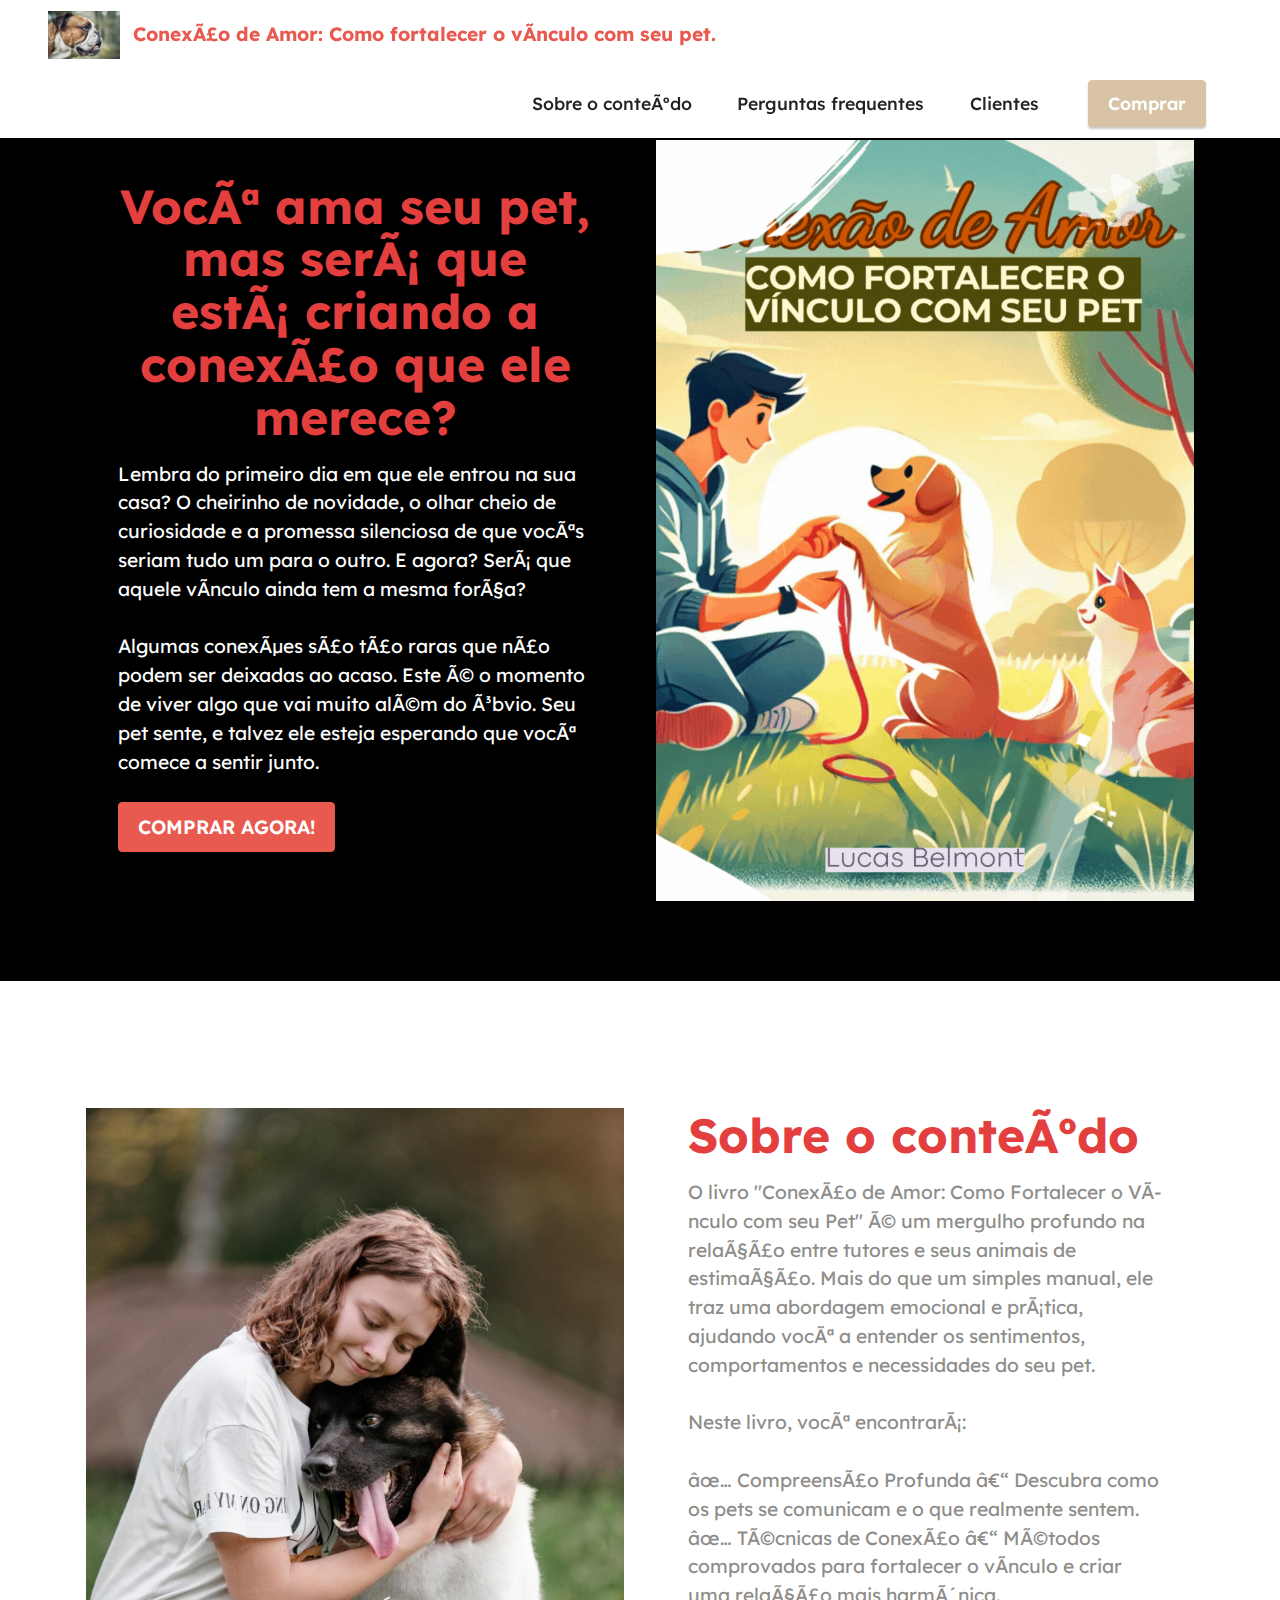
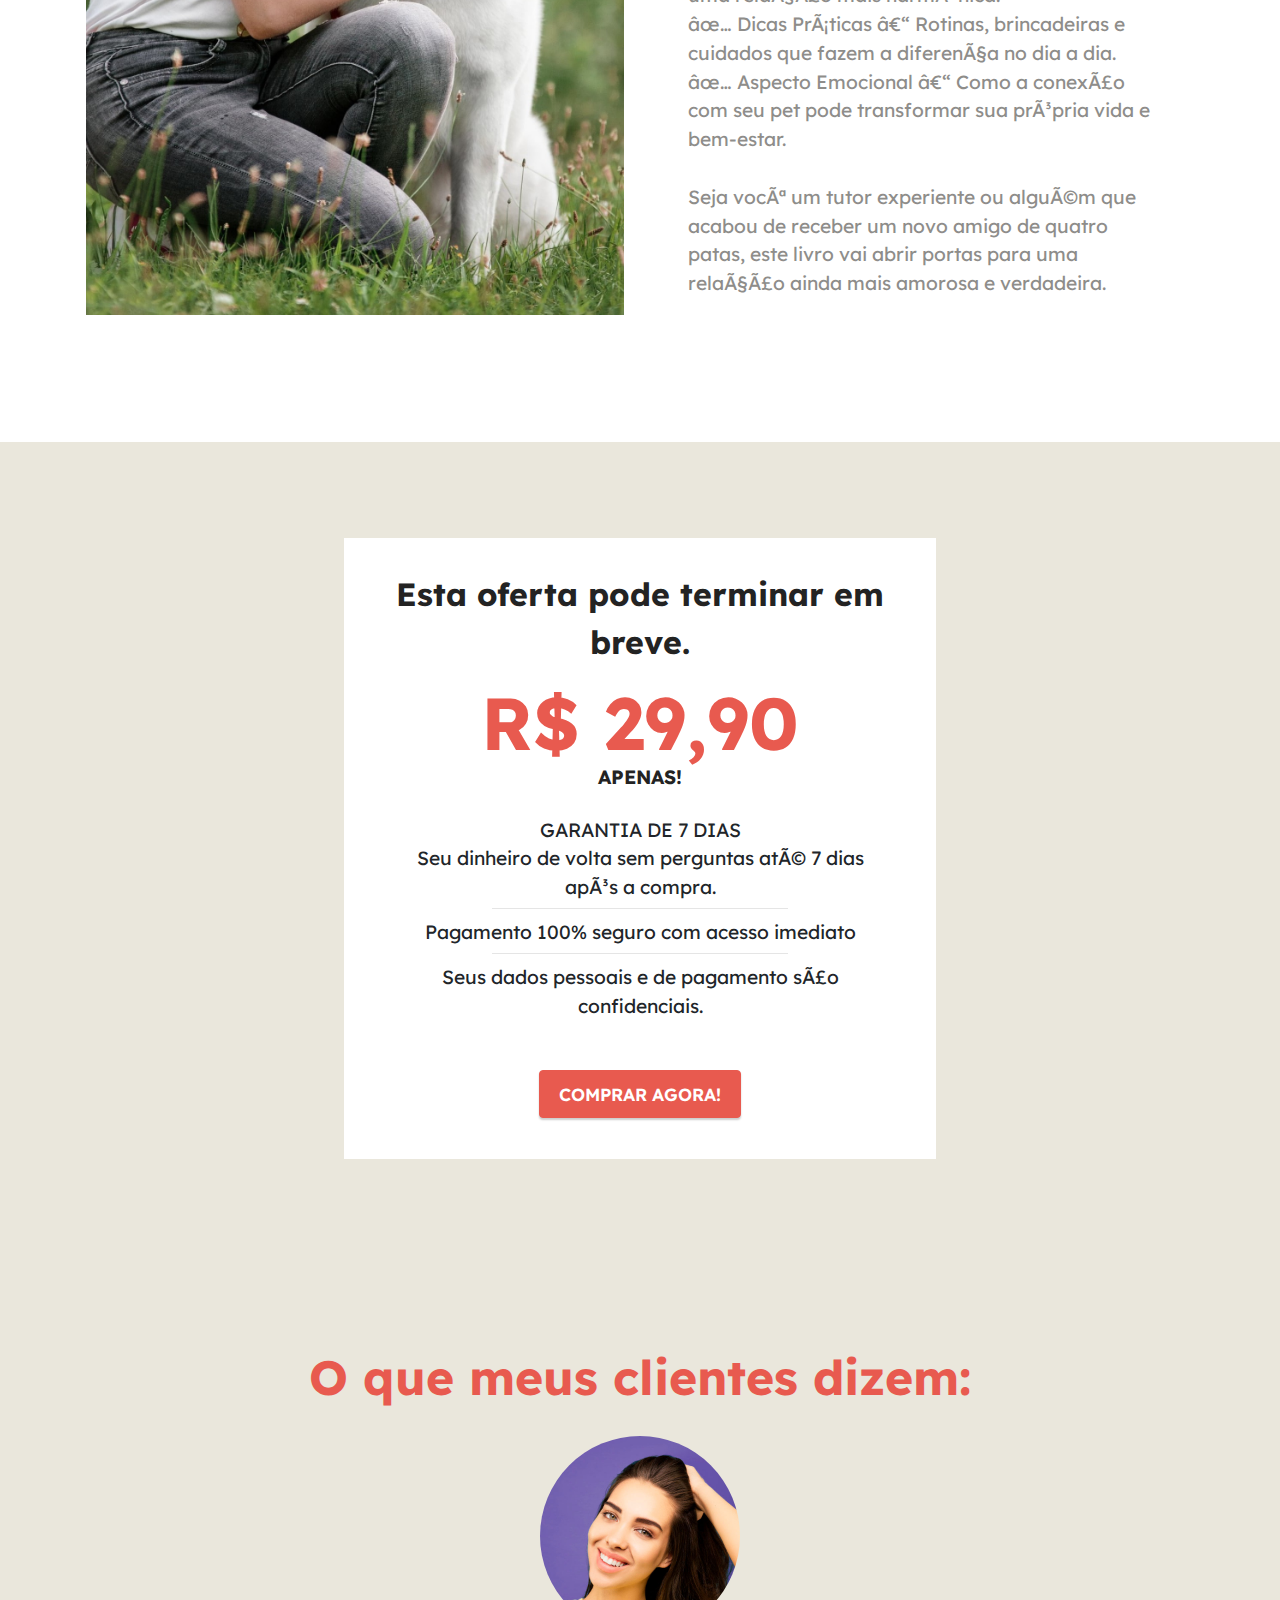
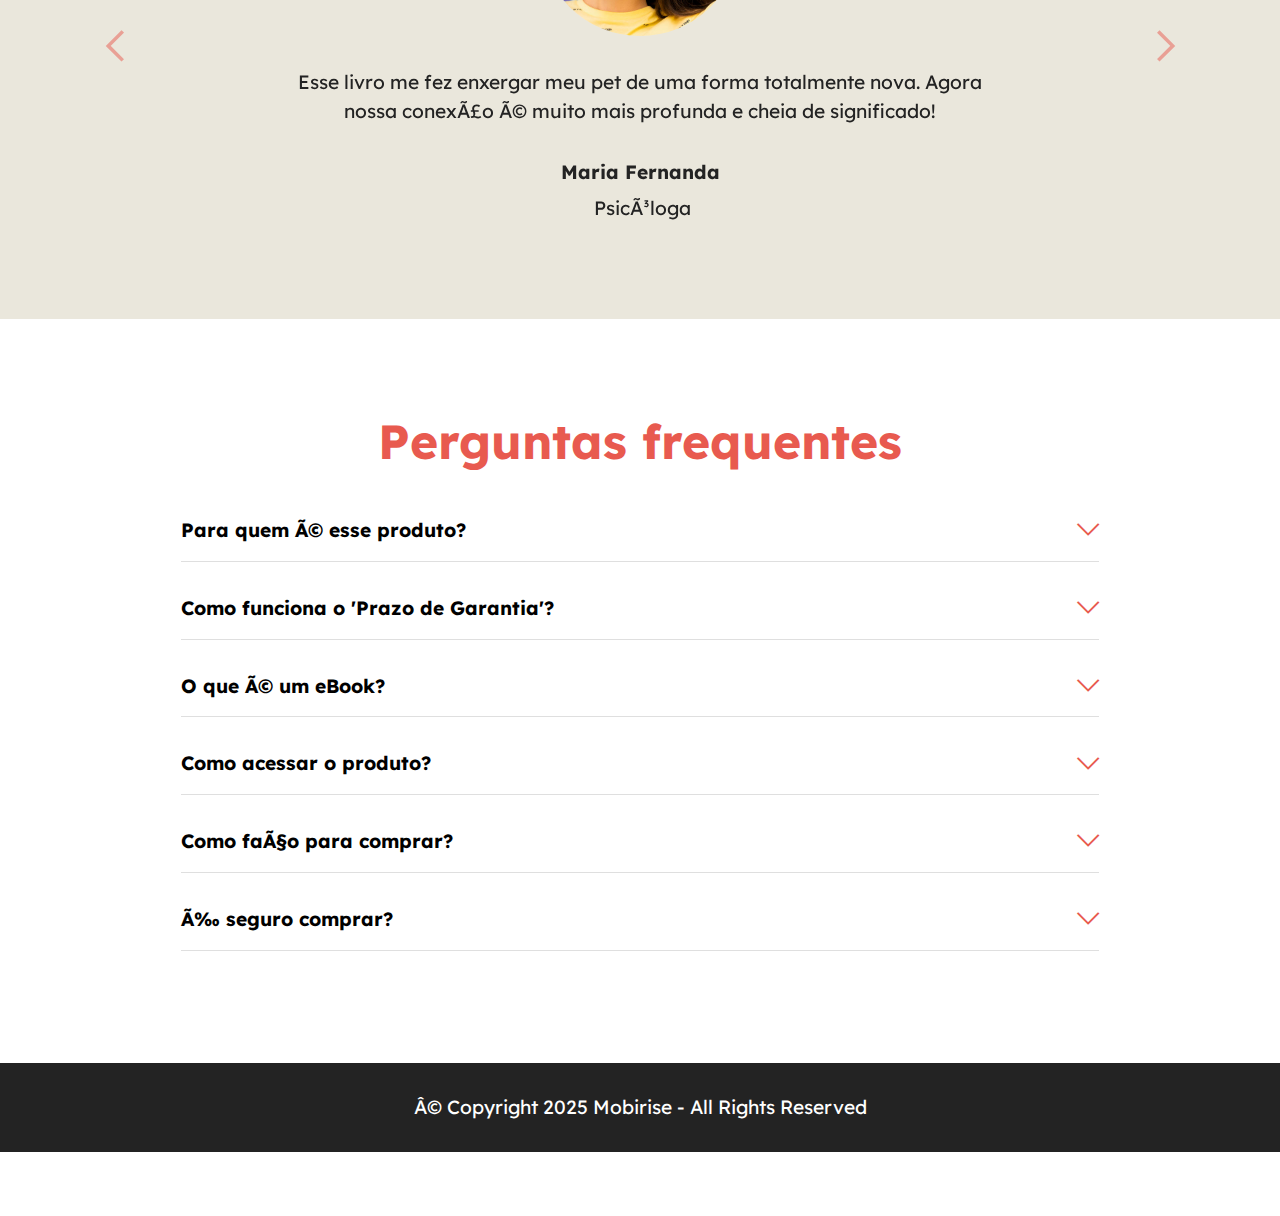
<file: index.html>
<!DOCTYPE html>
<html  >
<head>

  <!-- Meta Pixel Code -->
<script>
!function(f,b,e,v,n,t,s)
{if(f.fbq)return;n=f.fbq=function(){n.callMethod?
n.callMethod.apply(n,arguments):n.queue.push(arguments)};
if(!f._fbq)f._fbq=n;n.push=n;n.loaded=!0;n.version='2.0';
n.queue=[];t=b.createElement(e);t.async=!0;
t.src=v;s=b.getElementsByTagName(e)[0];
s.parentNode.insertBefore(t,s)}(window, document,'script',
'https://connect.facebook.net/en_US/fbevents.js');
fbq('init', '1269167077519366');
fbq('track', 'PageView');
</script>
<noscript><img height="1" width="1" style="display:none"
src="https://www.facebook.com/tr?id=1269167077519366&ev=PageView&noscript=1"
/></noscript>
<!-- End Meta Pixel Code -->

  <!-- Meta Pixel Code -->
<script>
!function(f,b,e,v,n,t,s)
{if(f.fbq)return;n=f.fbq=function(){n.callMethod?
n.callMethod.apply(n,arguments):n.queue.push(arguments)};
if(!f._fbq)f._fbq=n;n.push=n;n.loaded=!0;n.version='2.0';
n.queue=[];t=b.createElement(e);t.async=!0;
t.src=v;s=b.getElementsByTagName(e)[0];
s.parentNode.insertBefore(t,s)}(window, document,'script',
'https://connect.facebook.net/en_US/fbevents.js');
fbq('init', '1185404723260318');
fbq('track', 'PageView');
</script>
<noscript><img height="1" width="1" style="display:none"
src="https://www.facebook.com/tr?id=1185404723260318&ev=PageView&noscript=1"
/></noscript>
<!-- End Meta Pixel Code -->

  <!-- Google tag (gtag.js) -->
<script async src="https://www.googletagmanager.com/gtag/js?id=G-2T1H7TNQVG"></script>
<script>
  window.dataLayer = window.dataLayer || [];
  function gtag(){dataLayer.push(arguments);}
  gtag('js', new Date());

  gtag('config', 'G-2T1H7TNQVG');
</script>

  <!-- Site made with Mobirise Website Builder v5.9.25, https://mobirise.com -->
  <meta charset="UTF-8">
  <meta http-equiv="X-UA-Compatible" content="IE=edge">
  <meta name="generator" content="Mobirise v5.9.25, mobirise.com">
  <meta name="viewport" content="width=device-width, initial-scale=1, minimum-scale=1">
  <link rel="shortcut icon" href="assets/images/mbr-96x64.jpg" type="image/x-icon">
  <meta name="description" content="">
  
  
  <title>Conexão de Amor</title>
  <link rel="stylesheet" href="assets/web/assets/mobirise-icons2/mobirise2.css">
  <link rel="stylesheet" href="assets/web/assets/mobirise-icons/mobirise-icons.css">
  <link rel="stylesheet" href="assets/bootstrap/css/bootstrap.min.css">
  <link rel="stylesheet" href="assets/bootstrap/css/bootstrap-grid.min.css">
  <link rel="stylesheet" href="assets/bootstrap/css/bootstrap-reboot.min.css">
  <link rel="stylesheet" href="assets/dropdown/css/style.css">
  <link rel="stylesheet" href="assets/socicon/css/styles.css">
  <link rel="stylesheet" href="assets/theme/css/style.css">
  <link rel="preload" href="https://fonts.googleapis.com/css?family=Lexend:100,200,300,400,500,600,700,800,900&display=swap" as="style" onload="this.onload=null;this.rel='stylesheet'">
  <noscript><link rel="stylesheet" href="https://fonts.googleapis.com/css?family=Lexend:100,200,300,400,500,600,700,800,900&display=swap"></noscript>
  <link rel="preload" as="style" href="assets/mobirise/css/mbr-additional.css?v=Ym2vyJ"><link rel="stylesheet" href="assets/mobirise/css/mbr-additional.css?v=Ym2vyJ" type="text/css">

  
  
  
</head>
<body>
  
  <section data-bs-version="5.1" class="menu menu2 cid-sFF0ciwnEL" once="menu" id="menu2-0">
    
    <nav class="navbar navbar-dropdown navbar-fixed-top navbar-expand-lg">
        <div class="container-fluid">
            <div class="navbar-brand">
                <span class="navbar-logo">
                    <a href="https://mobiri.se">
                        <img src="assets/images/mbr-96x64.jpg" alt="Mobirise Website Builder" style="height: 3rem;">
                    </a>
                </span>
                <span class="navbar-caption-wrap"><a class="navbar-caption text-primary display-7" href="index.html#header11-1">Conexão de Amor: Como fortalecer o vínculo com seu pet.<br></a></span>
            </div>
            <button class="navbar-toggler" type="button" data-toggle="collapse" data-bs-toggle="collapse" data-target="#navbarSupportedContent" data-bs-target="#navbarSupportedContent" aria-controls="navbarNavAltMarkup" aria-expanded="false" aria-label="Toggle navigation">
                <div class="hamburger">
                    <span></span>
                    <span></span>
                    <span></span>
                    <span></span>
                </div>
            </button>
            <div class="collapse navbar-collapse" id="navbarSupportedContent">
                <ul class="navbar-nav nav-dropdown" data-app-modern-menu="true"><li class="nav-item"><a class="nav-link link text-black text-primary display-4" href="index.html#image1-b">Sobre o conteúdo</a></li><li class="nav-item"><a class="nav-link link text-black text-primary display-4" href="index.html#content16-a">Perguntas frequentes</a></li>
                    <li class="nav-item"><a class="nav-link link text-black text-primary display-4" href="index.html#testimonials3-5">Clientes</a>
                    </li></ul>
                
                <div class="navbar-buttons mbr-section-btn"><a class="btn btn-secondary display-4" href="index.html#pricing2-c">Comprar</a></div>
            </div>
        </div>
    </nav>
</section>

<section data-bs-version="5.1" class="header11 cid-sFF0SGinka" id="header11-1">

    

    

    <div class="container">
        <div class="row justify-content-center">
            <div class="col-12 col-md-6 image-wrapper">
                <img class="w-100" src="assets/images/conexo-de-amor-como-fortalecer-o-vnculo-com-seu-pet.gif" alt="Mobirise Website Builder">
            </div>
            <div class="col-12 col-md">
                <div class="text-wrapper text-center">
                    <h1 class="mbr-section-title mbr-fonts-style mb-3 display-2">
                        <strong>
</strong><div><strong>Você ama seu pet, mas será que está criando a conexão que ele merece?</strong></div></h1>
                    <p class="mbr-text mbr-fonts-style display-7">Lembra do primeiro dia em que ele entrou na sua casa? O cheirinho de novidade, o olhar cheio de curiosidade e a promessa silenciosa de que vocês seriam tudo um para o outro. E agora? Será que aquele vínculo ainda tem a mesma força?<br><br>Algumas conexões são tão raras que não podem ser deixadas ao acaso. Este é o momento de viver algo que vai muito além do óbvio. Seu pet sente, e talvez ele esteja esperando que você comece a sentir junto.</p>
                    <div class="mbr-section-btn mt-3"><a class="btn btn-primary display-7" href="https://pay.kiwify.com.br/UeyrNhj">COMPRAR AGORA!</a></div>
                </div>
            </div>
        </div>
    </div>
</section>

<section data-bs-version="5.1" class="image1 cid-sFF75ZhH2d" id="image1-b">
    

    

    <div class="container">
        <div class="row align-items-center">
            <div class="col-12 col-lg-6">
                <div class="image-wrapper">
                    <img src="assets/images/mbr-1256x1884.jpeg" alt="Mobirise Website Builder">
                    
                </div>
            </div>
            <div class="col-12 col-lg">
                <div class="text-wrapper">
                    <h3 class="mbr-section-title mbr-fonts-style mb-3 display-2">
                        <strong>Sobre o conteúdo</strong></h3>
                    <p class="mbr-text mbr-fonts-style display-7">O livro "Conexão de Amor: Como Fortalecer o Vínculo com seu Pet" é um mergulho profundo na relação entre tutores e seus animais de estimação. Mais do que um simples manual, ele traz uma abordagem emocional e prática, ajudando você a entender os sentimentos, comportamentos e necessidades do seu pet.<br><br>Neste livro, você encontrará:<br><br>✅ Compreensão Profunda – Descubra como os pets se comunicam e o que realmente sentem.<br>✅ Técnicas de Conexão – Métodos comprovados para fortalecer o vínculo e criar uma relação mais harmônica.<br>✅ Dicas Práticas – Rotinas, brincadeiras e cuidados que fazem a diferença no dia a dia.<br>✅ Aspecto Emocional – Como a conexão com seu pet pode transformar sua própria vida e bem-estar.<br><br>Seja você um tutor experiente ou alguém que acabou de receber um novo amigo de quatro patas, este livro vai abrir portas para uma relação ainda mais amorosa e verdadeira.</p>
                </div>
            </div>
        </div>
    </div>
</section>

<section data-bs-version="5.1" class="pricing2 cid-sFF7wKlLkT" id="pricing2-c">
    

    
    <div class="container-fluid">
        <div class="row justify-content-center">
            <div class="col-12 col-md-6 align-center">
                <div class="plan">
                    <div class="plan-header">
                        <h6 class="plan-title mbr-fonts-style mb-3 display-5"><strong>Esta oferta pode terminar em breve.</strong></h6>
                        <div class="plan-price">
                            <p class="price mbr-fonts-style m-0 display-1"><strong>R$ 29,90</strong></p>
                            <p class="price-term mbr-fonts-style mb-3 display-7"><strong>APENAS!</strong></p>
                        </div>
                    </div>
                    <div class="plan-body">
                        <div class="plan-list mb-4">
                            <ul class="list-group mbr-fonts-style list-group-flush display-7">
                                <li class="list-group-item">GARANTIA DE 7 DIAS<br>Seu dinheiro de volta sem perguntas até 7 dias após a compra.</li><li class="list-group-item">Pagamento 100% seguro com acesso imediato</li><li class="list-group-item">Seus dados pessoais e de pagamento são confidenciais.</li>
                            </ul>
                        </div>
                        <div class="mbr-section-btn text-center"><a href="https://pay.kiwify.com.br/UeyrNhj" class="btn btn-primary display-4">COMPRAR AGORA!</a></div>
                    </div>
                </div>
            </div>
            
            
            
        </div>
    </div>
</section>

<section data-bs-version="5.1" class="testimonails3 carousel slide testimonials-slider cid-sFF3oey64R" data-interval="false" data-bs-interval="false" id="testimonials3-5">

    

    

    <div class="text-center container">
        <h3 class="mb-4 mbr-fonts-style display-2"><strong>O que meus clientes dizem:</strong></h3>

        <div class="carousel slide" role="listbox" data-pause="true" data-keyboard="false" data-ride="carousel" data-bs-ride="carousel" data-interval="8000" data-bs-interval="8000">
            <div class="carousel-inner">
                
                
            <div class="carousel-item">
                    <div class="user col-md-8">
                        <div class="user_image">
                            <img src="assets/images/team3.jpg">
                        </div>
                        <div class="user_text mb-4">
                            <p class="mbr-fonts-style display-7">
                                Esse livro me fez enxergar meu pet de uma forma totalmente nova. Agora nossa conexão é muito mais profunda e cheia de significado!
                            </p>
                        </div>
                        <div class="user_name mbr-fonts-style mb-2 display-7"><strong>Maria Fernanda</strong></div>
                        <div class="user_desk mbr-fonts-style display-7">&nbsp;Psicóloga</div>
                    </div>
                </div><div class="carousel-item">
                    <div class="user col-md-8">
                        <div class="user_image">
                            <img src="assets/images/mbr-400x600.jpg" alt="">
                        </div>
                        <div class="user_text mb-4">
                            <p class="mbr-fonts-style display-7">
                                Aprendi a interpretar os sinais do meu cachorro e isso mudou completamente nossa relação. Um guia indispensável para qualquer tutor!
                            </p>
                        </div>
                        <div class="user_name mbr-fonts-style mb-2 display-7"><strong>Juliana Castro</strong></div>
                        <div class="user_desk mbr-fonts-style display-7">
                            Empreendedora
                        </div>
                    </div>
                </div><div class="carousel-item">
                    <div class="user col-md-8">
                        <div class="user_image">
                            <img src="assets/images/mbr-1-400x600.jpg" alt="">
                        </div>
                        <div class="user_text mb-4">
                            <p class="mbr-fonts-style display-7">
                                Simplesmente incrível! As dicas são práticas e cheias de sensibilidade, ajudando a fortalecer o laço com nossos animais de estimação
                            </p>
                        </div>
                        <div class="user_name mbr-fonts-style mb-2 display-7"><strong>Renata Oliveira&nbsp;</strong></div>
                        <div class="user_desk mbr-fonts-style display-7">
                            Veterinária</div>
                    </div>
                </div></div>

            <div class="carousel-controls">
                <a class="carousel-control-prev" role="button" data-slide="prev" data-bs-slide="prev">
                    <span aria-hidden="true" class="mobi-mbri mobi-mbri-arrow-prev mbr-iconfont"></span>
                    <span class="sr-only visually-hidden">Previous</span>
                </a>

                <a class="carousel-control-next" role="button" data-slide="next" data-bs-slide="next">
                    <span aria-hidden="true" class="mobi-mbri mobi-mbri-arrow-next mbr-iconfont"></span>
                    <span class="sr-only visually-hidden">Next</span>
                </a>
            </div>
        </div>
    </div>
</section>

<section data-bs-version="5.1" class="content16 cid-sFF5Wb1ZQt" id="content16-a">

    

    
    <div class="container">
        <div class="row justify-content-center">
            <div class="col-12 col-md-10">
                <div class="mbr-section-head align-center mb-4">
                    <h3 class="mbr-section-title mb-0 mbr-fonts-style display-2"><strong>Perguntas frequentes</strong></h3>
                    
                </div>
                <div id="bootstrap-accordion_5" class="panel-group accordionStyles accordion" role="tablist" aria-multiselectable="true">
                    <div class="card mb-3">
                        <div class="card-header" role="tab" id="headingOne">
                            <a role="button" class="panel-title collapsed" data-toggle="collapse" data-bs-toggle="collapse" data-core="" href="#collapse1_5" aria-expanded="false" aria-controls="collapse1">
                                <h6 class="panel-title-edit mbr-fonts-style mb-0 display-7"><strong>Para quem é esse produto?</strong></h6>
                                <span class="sign mbr-iconfont mbri-arrow-down"></span>
                            </a>
                        </div>
                        <div id="collapse1_5" class="panel-collapse noScroll collapse" role="tabpanel" aria-labelledby="headingOne" data-parent="#accordion" data-bs-parent="#bootstrap-accordion_5">
                            <div class="panel-body">
                                <p class="mbr-fonts-style panel-text display-4">Este livro é para tutores que desejam fortalecer o vínculo com seus pets, compreendendo melhor suas emoções e necessidades. Se você quer transformar sua relação com seu animal de estimação em uma conexão mais profunda, cheia de confiança, amor e entendimento, este conteúdo foi feito para você. Ideal para amantes de pets, iniciantes ou experientes, que buscam um relacionamento mais harmonioso e significativo com seus companheiros de quatro patas. </p>
                            </div>
                        </div>
                    </div>
                    <div class="card mb-3">
                        <div class="card-header" role="tab" id="headingOne">
                            <a role="button" class="panel-title collapsed" data-toggle="collapse" data-bs-toggle="collapse" data-core="" href="#collapse2_5" aria-expanded="false" aria-controls="collapse2">
                                <h6 class="panel-title-edit mbr-fonts-style mb-0 display-7"><strong>Como funciona o 'Prazo de Garantia'?</strong></h6>
                                <span class="sign mbr-iconfont mbri-arrow-down"></span>
                            </a>
                        </div>
                        <div id="collapse2_5" class="panel-collapse noScroll collapse" role="tabpanel" aria-labelledby="headingOne" data-parent="#accordion" data-bs-parent="#bootstrap-accordion_5">
                            <div class="panel-body">
                                <p class="mbr-fonts-style panel-text display-4">
                                     Prazo de Garantia é o período que você tem para pedir o reembolso integral do valor pago pela sua compra, caso o produto não seja satisfatório.  </p>
                            </div>
                        </div>
                    </div>
                    <div class="card mb-3">
                        <div class="card-header" role="tab" id="headingOne">
                            <a role="button" class="panel-title collapsed" data-toggle="collapse" data-bs-toggle="collapse" data-core="" href="#collapse3_5" aria-expanded="false" aria-controls="collapse3">
                                <h6 class="panel-title-edit mbr-fonts-style mb-0 display-7"><strong>O que é um eBook?</strong></h6>
                                <span class="sign mbr-iconfont mbri-arrow-down"></span>
                            </a>
                        </div>
                        <div id="collapse3_5" class="panel-collapse noScroll collapse" role="tabpanel" aria-labelledby="headingOne" data-parent="#accordion" data-bs-parent="#bootstrap-accordion_5">
                            <div class="panel-body">
                                <p class="mbr-fonts-style panel-text display-4">
                                    Um e-book, ou livro eletrônico, é uma cópia digital de um livro, panfleto, brochura ou guia que pode ser lido em dispositivos eletrônicos, como computadores, tablets, smartphones ou e-readers. </p>
                            </div>
                        </div>
                    </div>
                    <div class="card mb-3">
                        <div class="card-header" role="tab" id="headingOne">
                            <a role="button" class="panel-title collapsed" data-toggle="collapse" data-bs-toggle="collapse" data-core="" href="#collapse4_5" aria-expanded="false" aria-controls="collapse4">
                                <h6 class="panel-title-edit mbr-fonts-style mb-0 display-7"><strong>Como acessar o produto?</strong></h6>
                                <span class="sign mbr-iconfont mbri-arrow-down"></span>
                            </a>
                        </div>
                        <div id="collapse4_5" class="panel-collapse noScroll collapse" role="tabpanel" aria-labelledby="headingOne" data-parent="#accordion" data-bs-parent="#bootstrap-accordion_5">
                            <div class="panel-body">
                                <p class="mbr-fonts-style panel-text display-4">Você receberá o acesso por email. O conteúdo será acessado ou baixado através de um computador, celular, tablet ou outro dispositivo digital. Você também pode acessar o produto comprado nesta página: 
<br>
<br>
<br>
<br>01 - Faça login na Kiwify clicando em 'Entrar' 
<br>
<br>02 - Acesse o menu lateral, clique em 'Minha conta' 
<br>
<br>03 - Clique em 'Minhas compras' e lá estarão todos os produtos que você já comprou!</p>
                            </div>
                        </div>
                    </div>
                    <div class="card mb-3">
                        <div class="card-header" role="tab" id="headingOne">
                            <a role="button" class="panel-title collapsed" data-toggle="collapse" data-bs-toggle="collapse" data-core="" href="#collapse5_5" aria-expanded="false" aria-controls="collapse5">
                                <h6 class="panel-title-edit mbr-fonts-style mb-0 display-7"><strong>Como faço para comprar?</strong></h6>
                                <span class="sign mbr-iconfont mbri-arrow-down"></span>
                            </a>
                        </div>
                        <div id="collapse5_5" class="panel-collapse noScroll collapse" role="tabpanel" aria-labelledby="headingOne" data-parent="#accordion" data-bs-parent="#bootstrap-accordion_5">
                            <div class="panel-body">
                                <p class="mbr-fonts-style panel-text display-4">
                                    Para comprar este ebook, clique no botão “Comprar agora”. </p>
                            </div>
                        </div>
                    </div>
                    <div class="card mb-3">
                        <div class="card-header" role="tab" id="headingOne">
                            <a role="button" class="panel-title collapsed" data-toggle="collapse" data-bs-toggle="collapse" data-core="" href="#collapse6_5" aria-expanded="false" aria-controls="collapse6">
                                <h6 class="panel-title-edit mbr-fonts-style mb-0 display-7"><strong>É seguro comprar?</strong></h6>
                                <span class="sign mbr-iconfont mbri-arrow-down"></span>
                            </a>
                        </div>
                        <div id="collapse6_5" class="panel-collapse noScroll collapse" role="tabpanel" aria-labelledby="headingOne" data-parent="#accordion" data-bs-parent="#bootstrap-accordion_5">
                            <div class="panel-body">
                                <p class="mbr-fonts-style panel-text display-4">
                                    COMPRA 100% SEGURA<br>Seus dados pessoais e de pagamento são confidenciais.<br> </p>
                            </div>
                        </div>
                    </div>
                </div>
            </div>
        </div>
    </div>
</section>

<section data-bs-version="5.1" class="footer7 cid-sFF3CYc3p7" once="footers" id="footer7-9">

    

    

    <div class="container">
        <div class="media-container-row align-center mbr-white">
            <div class="col-12">
                <p class="mbr-text mb-0 mbr-fonts-style display-7">
                    © Copyright 2025 Mobirise - All Rights Reserved
                </p>
            </div>
        </div>
    </div>
</section><section class="display-7" style="padding: 0;align-items: center;justify-content: center;flex-wrap: wrap;    align-content: center;display: flex;position: relative;height: 4rem;"><a href="https://menterefinada.github.io/ConexaodeAmor/" style="flex: 1 1;height: 4rem;position: absolute;width: 100%;z-index: 1;"><img alt="" style="height: 4rem;" src="[data-uri]"></a><p style="margin: 0;text-align: center;" class="display-7">&#8204;</p><a style="z-index:1" href="https://mobirise.com/builder/ai-website-generator.html"></a></section><script src="assets/bootstrap/js/bootstrap.bundle.min.js"></script>  <script src="assets/smoothscroll/smooth-scroll.js"></script>  <script src="assets/ytplayer/index.js"></script>  <script src="assets/dropdown/js/navbar-dropdown.js"></script>  <script src="assets/mbr-switch-arrow/mbr-switch-arrow.js"></script>  <script src="assets/theme/js/script.js"></script>  
  
  
</body>
</html>
</file>
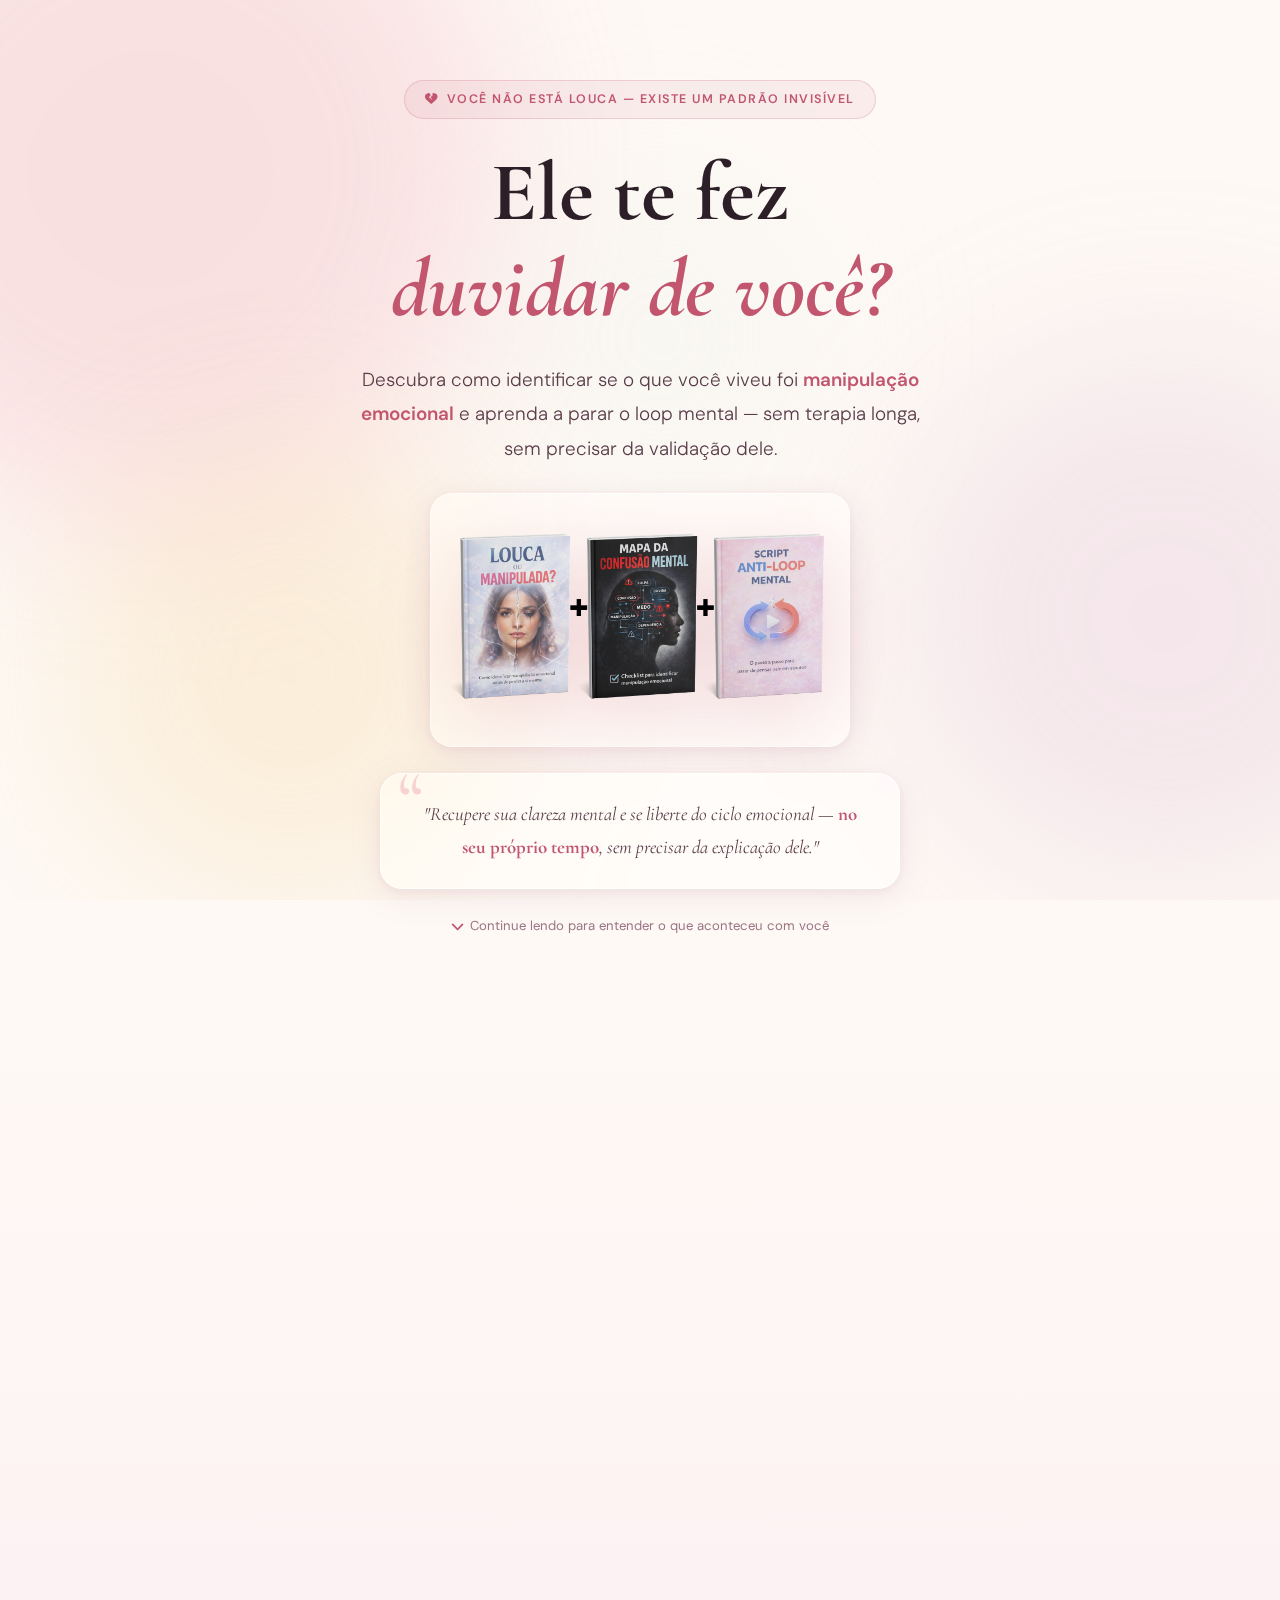
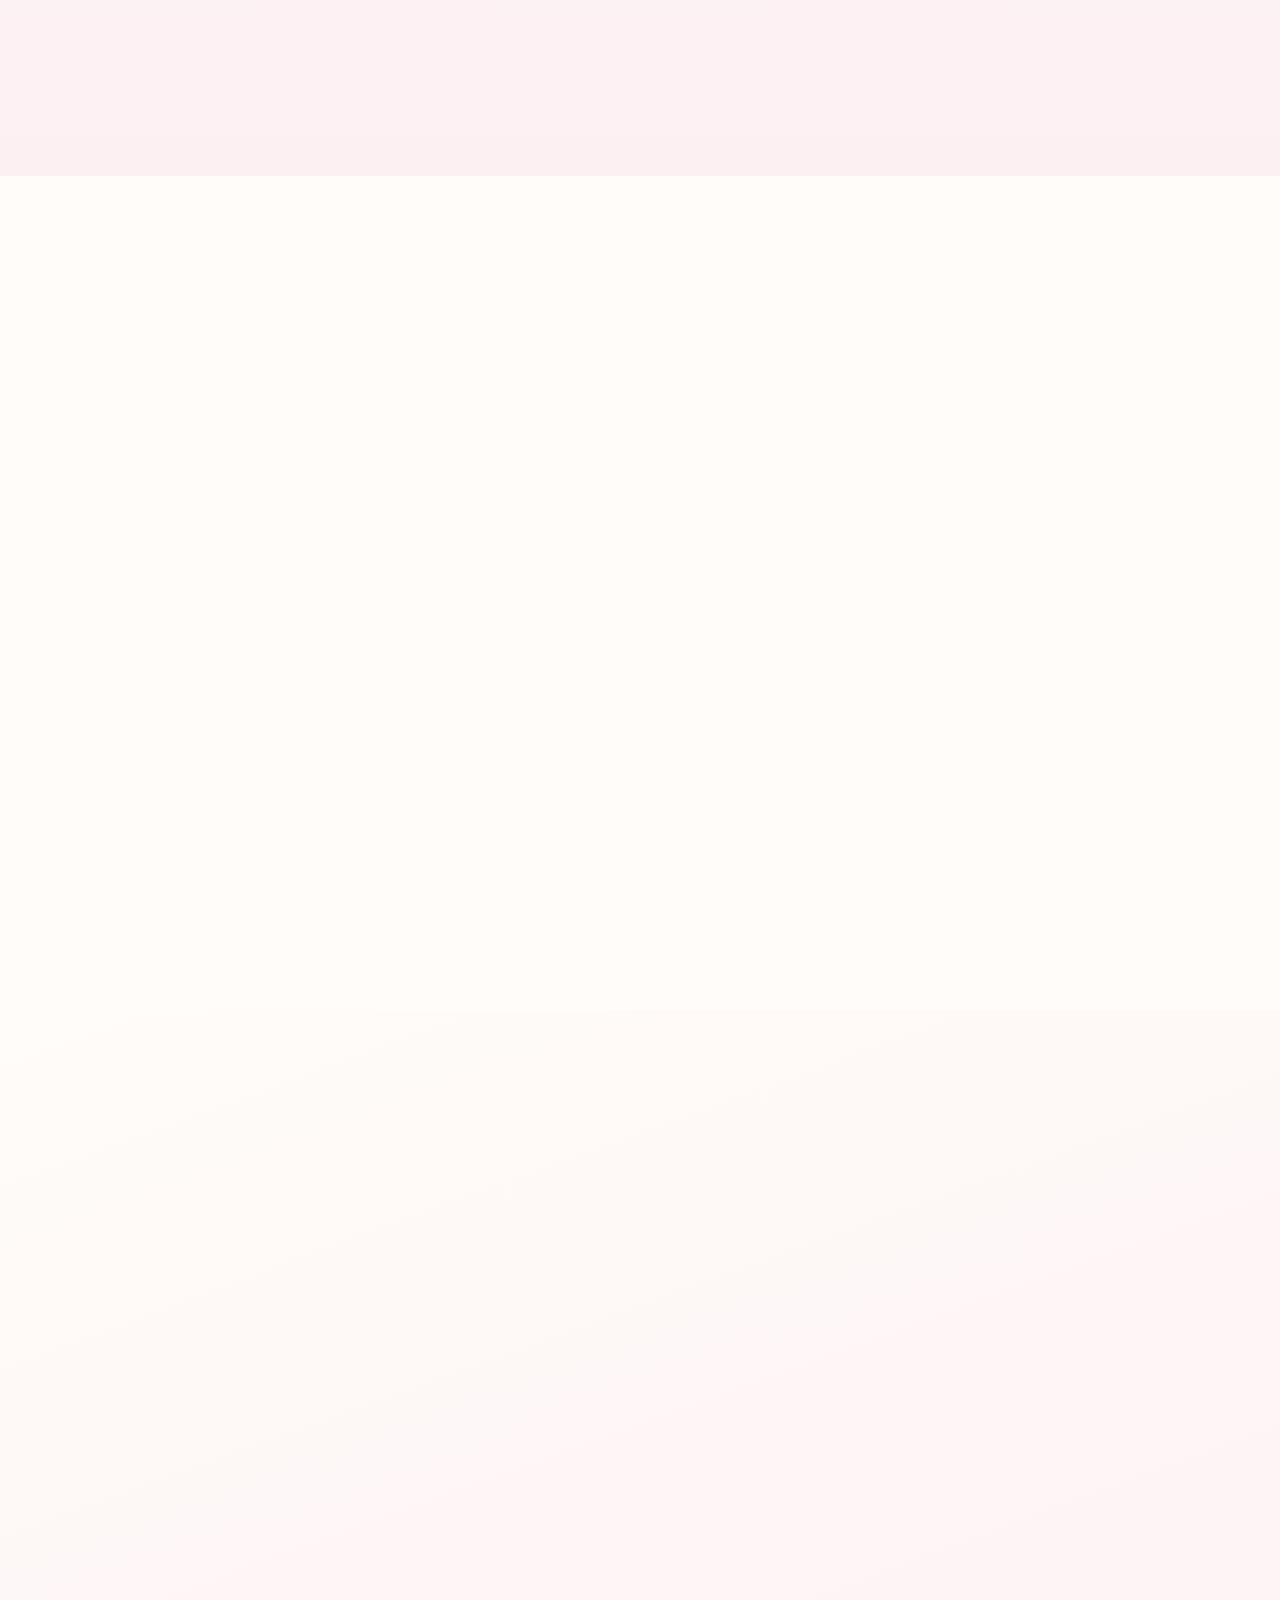
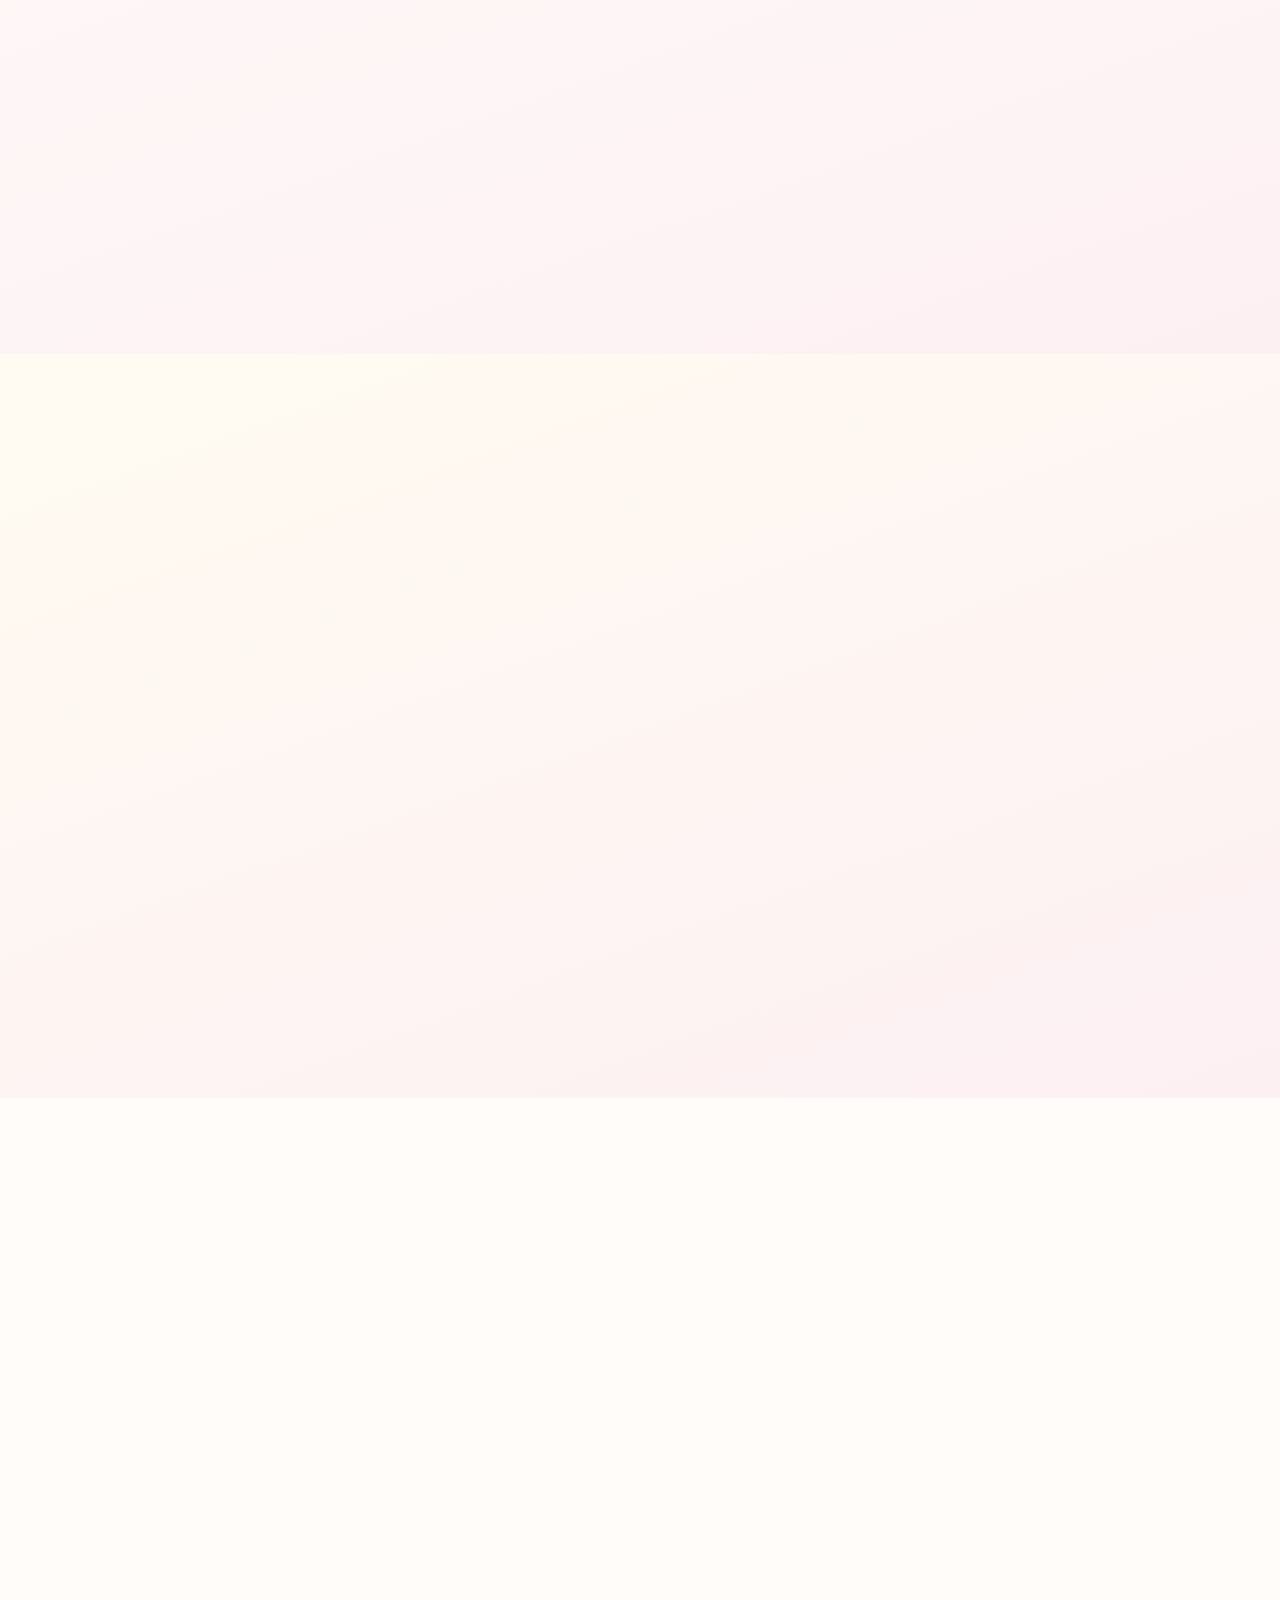
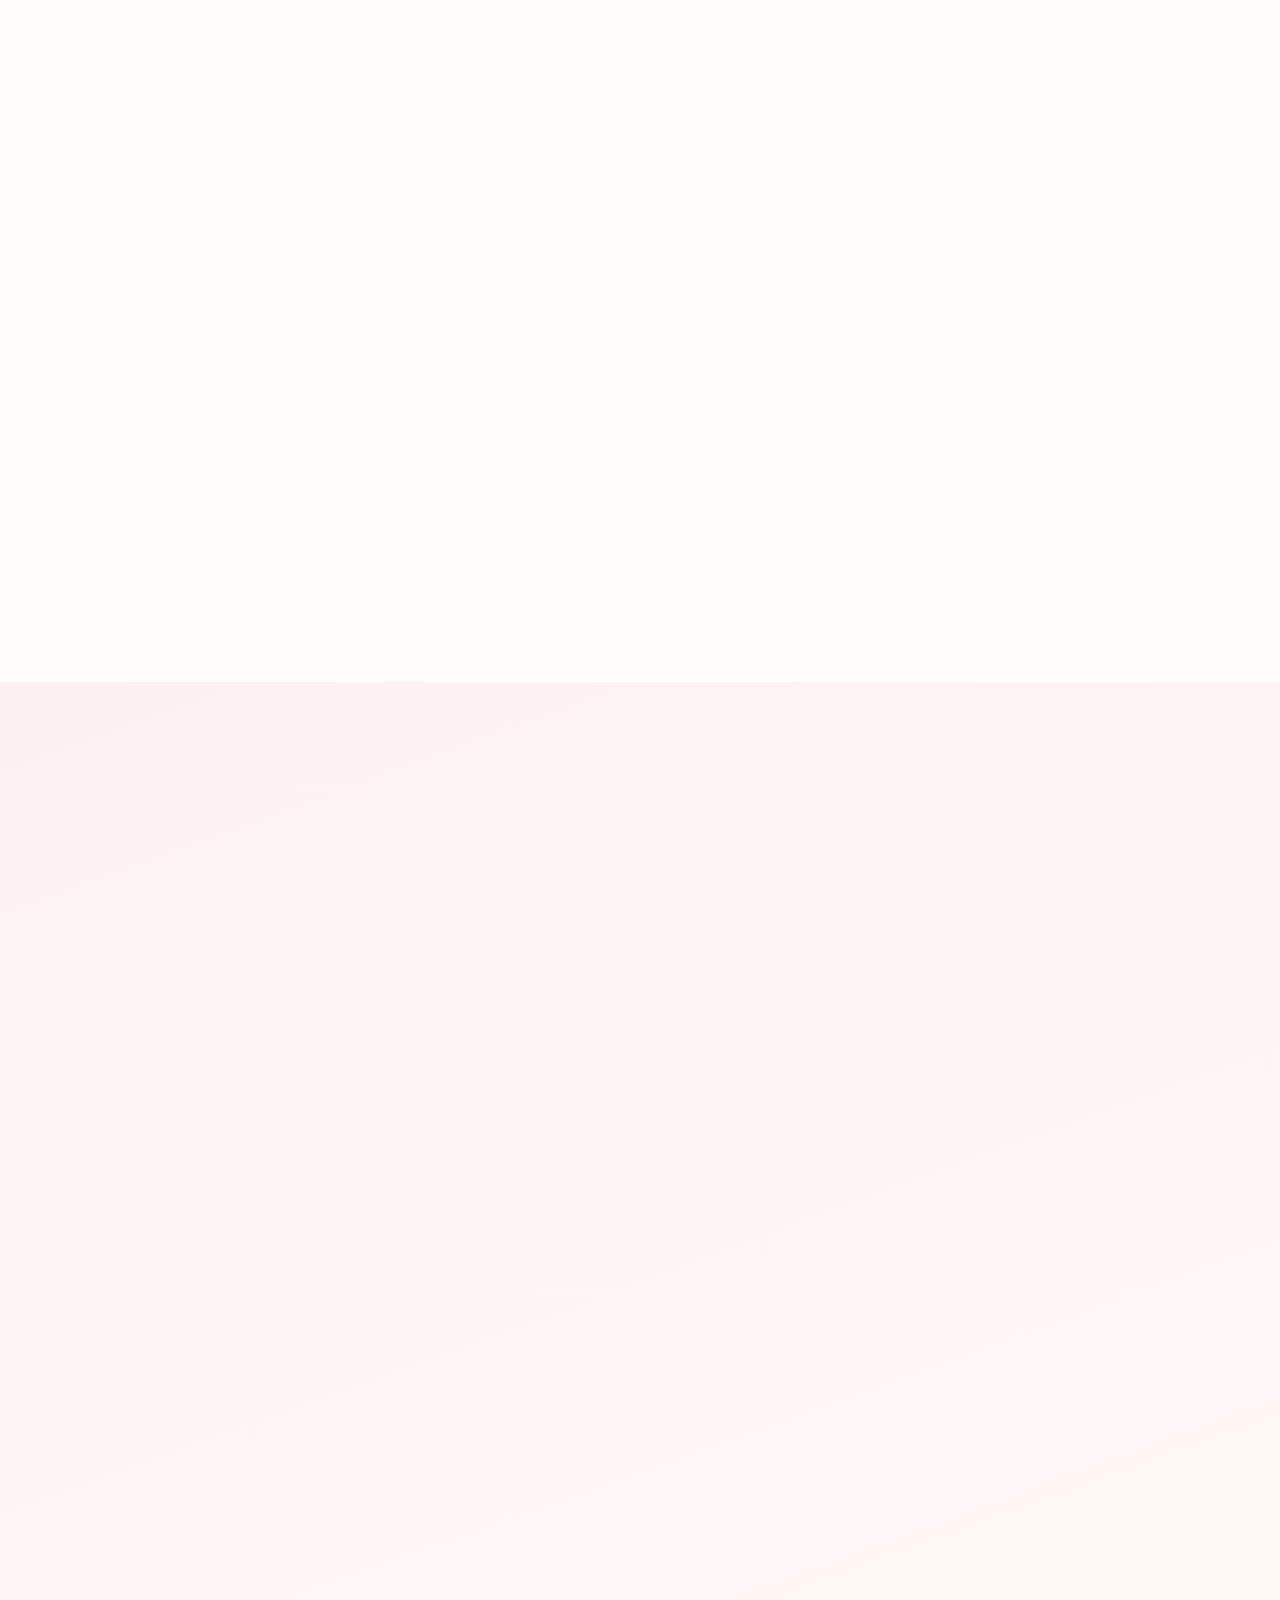
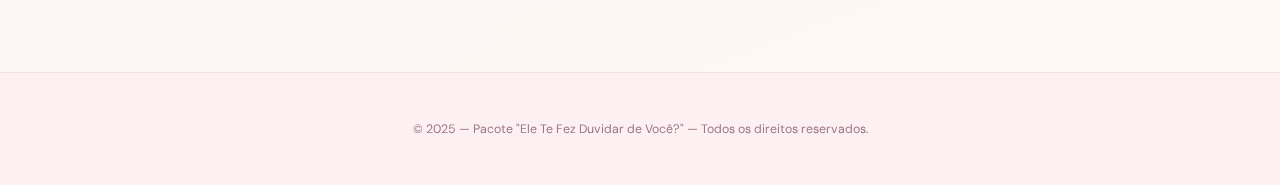
<file: eletefezduvidardevoce/index.html>
<!DOCTYPE html>
<html lang="pt-BR">
<head>

<!-- Meta Pixel Code -->
<script>
!function(f,b,e,v,n,t,s)
{if(f.fbq)return;n=f.fbq=function(){n.callMethod?
n.callMethod.apply(n,arguments):n.queue.push(arguments)};
if(!f._fbq)f._fbq=n;n.push=n;n.loaded=!0;n.version='2.0';
n.queue=[];t=b.createElement(e);t.async=!0;
t.src=v;s=b.getElementsByTagName(e)[0];
s.parentNode.insertBefore(t,s)}(window, document,'script',
'https://connect.facebook.net/en_US/fbevents.js');
fbq('init', '1131696225474131');
fbq('track', 'PageView');
</script>
<noscript><img height="1" width="1" style="display:none"
src="https://www.facebook.com/tr?id=1131696225474131&ev=PageView&noscript=1"
/></noscript>
<!-- End Meta Pixel Code -->

<!-- Facebook CAPI — melhorado do Site 2 (inclui fbc/fbp e event_id único) -->
<script>
(function() {
  var pixelId = '1131696225474131';
  var token = '[base64]';

  function getCookie(name) {
    var v = '; ' + document.cookie, p = v.split('; ' + name + '=');
    if (p.length === 2) return p.pop().split(';').shift();
    return '';
  }

  function sendEvent(eventName, customData) {
    var payload = {
      data: [{
        event_name: eventName,
        event_time: Math.floor(Date.now() / 1000),
        event_id: 'ev_' + Math.random().toString(36).substr(2,9) + '_' + Date.now(),
        action_source: 'website',
        event_source_url: window.location.href,
        user_data: {
          client_user_agent: navigator.userAgent,
          fbc: getCookie('_fbc') || '',
          fbp: getCookie('_fbp') || ''
        },
        custom_data: customData || {}
      }]
    };
    fetch('https://graph.facebook.com/v18.0/' + pixelId + '/events?access_token=' + token, {
      method: 'POST',
      headers: { 'Content-Type': 'application/json' },
      body: JSON.stringify(payload)
    }).catch(function(){});
  }

  window.addEventListener('load', function() { sendEvent('PageView', {}); });

  // Dispara InitiateCheckout em qualquer clique no link Kiwify
  document.addEventListener('click', function(e) {
    var link = e.target.closest('a[href*="kiwify"]');
    if (link) {
      sendEvent('InitiateCheckout', { currency: 'BRL', value: 47.70 });
      if (typeof fbq !== 'undefined') fbq('track', 'InitiateCheckout', { currency: 'BRL', value: 47.70 });
    }
  });
})();
</script>

<!-- UTMify -->
<script src="https://cdn.utmify.com.br/scripts/utms/latest.js" data-utmify-prevent-xcod-sck data-utmify-prevent-subids async defer></script>

<meta charset="UTF-8">
<meta name="viewport" content="width=device-width, initial-scale=1.0">
<title>Você Não Estava Exagerando — Descubra o Que Realmente Aconteceu Com Você</title>
<meta name="description" content="Identifique o padrão invisível da manipulação emocional e aprenda a parar o loop mental. Acesso imediato na plataforma.">

<link href="https://fonts.googleapis.com/css2?family=Cormorant+Garamond:ital,wght@0,300;0,400;0,600;0,700;1,300;1,400;1,600;1,700&family=DM+Sans:opsz,wght@9..40,300;9..40,400;9..40,500;9..40,600;9..40,700&display=swap" rel="stylesheet">
<link rel="stylesheet" href="https://cdnjs.cloudflare.com/ajax/libs/font-awesome/6.5.0/css/all.min.css">

<style>
/* ════════════════════════════════════════
   TOKENS
════════════════════════════════════════ */
:root {
  --rose:         #c2566e;
  --rose-mid:     #d4758a;
  --rose-light:   #e8899a;
  --rose-pale:    #f9e8ec;
  --mauve:        #9b6b8a;
  --mauve-light:  #d4a8c7;
  --sage:         #6D9B72;
  --sage-light:   #B3CEB6;
  --sage-pale:    #E6F0E7;
  --amber:        #c9933a;
  --amber-light:  #f0c87a;
  --cream:        #fef9f5;
  --blush:        #fdf0f3;
  --warm-white:   #fffcf9;
  --dark:         #2d1f27;
  --mid:          #5a3d4a;
  --soft:         #9b7585;
  --glass-bg:     rgba(255,255,255,0.58);
  --glass-border: rgba(194,86,110,0.16);
  --glass-shadow: 0 8px 32px rgba(155,107,138,0.13), 0 2px 8px rgba(194,86,110,0.08);
}

*, *::before, *::after { box-sizing: border-box; margin: 0; padding: 0; }
html { scroll-behavior: smooth; }

body {
  font-family: 'DM Sans', sans-serif;
  background: var(--cream);
  color: var(--dark);
  line-height: 1.7;
  overflow-x: hidden;
}

h1,h2,h3,h4,h5 { font-family: 'Cormorant Garamond', serif; line-height: 1.15; }

/* ════════════════════════════════════════
   BACKGROUND FIXO — blobs do Site 2
════════════════════════════════════════ */
.pg-bg { position: fixed; inset: 0; z-index: -1; overflow: hidden; background: var(--cream); }
.blob  { position: absolute; border-radius: 50%; filter: blur(90px); opacity: .22; }
.b1 { width: 700px; height: 700px; background: var(--rose-light);   top: -180px; left: -200px; }
.b2 { width: 550px; height: 550px; background: var(--mauve-light);  top: 38%; right: -160px; }
.b3 { width: 450px; height: 450px; background: var(--amber-light);  bottom: 0; left: 5%; }
.b4 { width: 350px; height: 350px; background: var(--sage-pale);    top: 18%; left: 38%; }

/* ════════════════════════════════════════
   GLASS
════════════════════════════════════════ */
.glass {
  background: var(--glass-bg);
  backdrop-filter: blur(22px) saturate(180%);
  -webkit-backdrop-filter: blur(22px) saturate(180%);
  border: 1.5px solid rgba(255,255,255,.80);
  box-shadow: var(--glass-shadow);
  border-radius: 22px;
}
.glass-strong {
  background: rgba(255,255,255,.74);
  backdrop-filter: blur(28px) saturate(200%);
  -webkit-backdrop-filter: blur(28px) saturate(200%);
  border: 1.5px solid rgba(255,255,255,.92);
  box-shadow: 0 12px 48px rgba(155,107,138,0.14), 0 3px 12px rgba(194,86,110,0.09), inset 0 1px 0 rgba(255,255,255,1);
  border-radius: 26px;
}

/* ════════════════════════════════════════
   LAYOUT
════════════════════════════════════════ */
.wrap      { width: 100%; max-width: 860px;  margin: 0 auto; padding: 0 20px; }
.wrap-wide { width: 100%; max-width: 1060px; margin: 0 auto; padding: 0 20px; }
section { padding: 88px 20px; position: relative; }

/* ════════════════════════════════════════
   LABELS, TÍTULOS, DIVIDERS
════════════════════════════════════════ */
.lbl {
  display: inline-block;
  font-size: 10.5px; font-weight: 600; letter-spacing: .15em; text-transform: uppercase;
  color: var(--rose);
  background: rgba(194,86,110,.08);
  border: 1px solid rgba(194,86,110,.2);
  border-radius: 50px; padding: 6px 16px;
  margin-bottom: 14px;
}
.lbl.sage-lbl {
  color: var(--sage);
  background: rgba(109,155,114,.1);
  border-color: rgba(109,155,114,.25);
}

.sec-title {
  font-size: clamp(1.9rem, 5vw, 3.2rem);
  font-weight: 700; color: var(--dark); margin-bottom: 14px;
}
.sec-title em { color: var(--rose); font-style: italic; }
.sec-sub { font-size: 1rem; color: var(--soft); margin-bottom: 14px; max-width: 560px; }

.divider {
  width: 48px; height: 3px;
  background: linear-gradient(90deg, var(--rose), var(--mauve));
  border-radius: 2px; margin: 18px auto 40px;
}

/* ════════════════════════════════════════
   REVEAL ANIMATIONS
════════════════════════════════════════ */
.fi {
  opacity: 0;
  transform: translateY(28px);
  transition: opacity .7s ease, transform .7s ease;
}
.fi.vis { opacity: 1; transform: none; }

/* ════════════════════════════════════════
   HERO
════════════════════════════════════════ */
#hero {
  min-height: 100svh;
  padding: 80px 20px 64px;
  display: flex; align-items: center;
}
#hero .inner {
  text-align: center;
  display: flex; flex-direction: column; align-items: center; gap: 26px;
}

/* Eyebrow — do Site 1 */
.eyebrow {
  display: inline-flex; align-items: center; gap: 8px;
  background: rgba(194,86,110,.08);
  border: 1px solid rgba(194,86,110,.2);
  border-radius: 50px; padding: 8px 20px;
  font-size: 0.78rem; font-weight: 600; letter-spacing: .12em; text-transform: uppercase;
  color: var(--rose); backdrop-filter: blur(8px);
}

#hero h1 {
  font-size: clamp(2.5rem, 6.5vw, 5.2rem);
  font-weight: 700; color: var(--dark); max-width: 820px;
}
#hero h1 em { color: var(--rose); font-style: italic; }

#hero .sub {
  font-size: clamp(.98rem, 2.2vw, 1.18rem);
  font-weight: 300; color: var(--mid); max-width: 580px; line-height: 1.85;
}
#hero .sub strong { font-weight: 600; color: var(--rose); }

/* Produto mockup */
.prod-wrap {
  width: 100%; max-width: 420px; padding: 18px;
}
.prod-wrap img {
  width: 100%; height: auto; border-radius: 18px;
  filter: drop-shadow(0 20px 40px rgba(194,86,110,.22));
}
.prod-ph {
  width: 100%; aspect-ratio: 4/3; border-radius: 18px;
  background: linear-gradient(135deg, var(--rose-pale), var(--sage-pale));
  display: flex; flex-direction: column; align-items: center; justify-content: center;
  color: var(--soft); font-size: .85rem;
  border: 2px dashed var(--rose-light);
}
.prod-ph i { font-size: 2.4rem; margin-bottom: 8px; color: var(--rose-light); }

/* Quote hero — do Site 1 (com aspas decorativas) */
.hero-quote {
  position: relative; max-width: 520px; padding: 24px 32px;
  text-align: center;
}
.hero-quote::before {
  content: '\201C';
  font-family: 'Cormorant Garamond', serif;
  font-size: 5rem; color: var(--rose-light);
  position: absolute; top: -14px; left: 16px;
  line-height: 1; opacity: .35;
}
.hero-quote p {
  font-family: 'Cormorant Garamond', serif;
  font-style: italic; font-size: 1.18rem;
  color: var(--mid); line-height: 1.75;
}
.hero-quote p strong { color: var(--rose); font-style: normal; font-weight: 700; }

.scroll-hint { font-size: .82rem; color: var(--soft); display: flex; align-items: center; gap: 6px; }
.scroll-hint i { color: var(--rose); animation: bob .9s ease-in-out infinite alternate; }
@keyframes bob { from { transform: translateY(0); } to { transform: translateY(5px); } }

/* ════════════════════════════════════════
   DOR
════════════════════════════════════════ */
#dor { background: linear-gradient(180deg, var(--cream) 0%, var(--blush) 100%); }

.pain-grid {
  display: grid;
  grid-template-columns: 1fr 1fr;
  gap: 20px;
}
@media(max-width:620px) { .pain-grid { grid-template-columns: 1fr; } }

.pain-card {
  background: rgba(255,255,255,.60);
  backdrop-filter: blur(16px);
  -webkit-backdrop-filter: blur(16px);
  border: 1px solid rgba(239,68,68,.10);
  border-radius: 20px; padding: 26px;
  box-shadow: 0 6px 24px rgba(239,68,68,.05);
  transition: transform .25s, box-shadow .25s;
}
.pain-card:hover { transform: translateY(-3px); box-shadow: 0 12px 36px rgba(239,68,68,.09); }

.pain-card .icon {
  width: 44px; height: 44px;
  background: linear-gradient(135deg, #fee2e2, #fecaca);
  border-radius: 12px;
  display: flex; align-items: center; justify-content: center;
  margin-bottom: 12px; color: #dc2626; font-size: 1.1rem;
}
.pain-card p { font-size: .94rem; color: var(--mid); line-height: 1.65; }

/* ════════════════════════════════════════
   MÉTODO — Por que funciona
════════════════════════════════════════ */
#metodo { background: var(--warm-white); }

.why-grid {
  display: grid;
  grid-template-columns: 1fr 1fr;
  gap: 16px;
  max-width: 780px; margin: 0 auto;
}
@media(max-width:620px) { .why-grid { grid-template-columns: 1fr; } }

.why-card {
  display: flex; align-items: flex-start; gap: 16px;
  padding: 22px 26px;
}
.why-card h4 { font-size: 1.05rem; font-weight: 700; color: var(--dark); margin-bottom: 4px; }
.why-card p  { font-size: .9rem; color: var(--mid); line-height: 1.6; }

.wicon {
  width: 38px; height: 38px; min-width: 38px;
  border-radius: 10px;
  display: flex; align-items: center; justify-content: center;
  font-size: .95rem;
}
.good .wicon { background: rgba(16,185,129,.12); color: #059669; }
.bad  .wicon { background: rgba(239,68,68,.10);  color: #dc2626; }

/* ════════════════════════════════════════
   CONTEÚDO DO PACOTE
════════════════════════════════════════ */
#conteudo { background: linear-gradient(160deg, var(--warm-white) 0%, var(--blush) 100%); }

.content-stack { display: flex; flex-direction: column; gap: 18px; }

.cc {
  display: flex; align-items: flex-start; gap: 22px;
  padding: 28px 32px;
}
@media(max-width:540px) { .cc { flex-direction: column; gap: 14px; } }

.cnum {
  width: 52px; height: 52px; min-width: 52px;
  background: linear-gradient(135deg, var(--rose), var(--mauve));
  color: #fff; border-radius: 14px;
  display: flex; align-items: center; justify-content: center;
  font-family: 'Cormorant Garamond', serif;
  font-size: 1.3rem; font-weight: 700;
  box-shadow: 0 6px 16px rgba(194,86,110,.30);
}
.cc h4 { font-size: 1.22rem; font-weight: 700; color: var(--dark); margin-bottom: 6px; }
.cc h4 em { color: var(--rose); font-style: italic; }
.cc p  { font-size: .94rem; color: var(--mid); line-height: 1.7; }
.cc p strong { color: var(--dark); font-weight: 600; }

/* ════════════════════════════════════════
   BÔNUS
════════════════════════════════════════ */
#bonus { background: linear-gradient(160deg, #fffbf2 0%, var(--blush) 100%); }

.bonus-grid {
  display: grid; grid-template-columns: repeat(3, 1fr); gap: 20px;
}
@media(max-width:720px) { .bonus-grid { grid-template-columns: 1fr; } }

.bc {
  padding: 30px 26px; text-align: center;
  display: flex; flex-direction: column; align-items: center; gap: 12px;
}
.bicon {
  width: 56px; height: 56px; border-radius: 16px;
  display: flex; align-items: center; justify-content: center;
  font-size: 1.3rem;
}
.ri { background: rgba(194,86,110,.12); color: var(--rose); }
.si { background: rgba(109,155,114,.12); color: var(--sage); }
.ai { background: rgba(201,147,58,.12);  color: var(--amber); }

.btag {
  font-size: 10px; font-weight: 700; letter-spacing: .14em; text-transform: uppercase;
  color: var(--soft); background: rgba(194,86,110,.06);
  border: 1px solid rgba(194,86,110,.14); border-radius: 50px;
  padding: 3px 10px;
}
.bc h5 { font-size: 1.08rem; font-weight: 700; color: var(--dark); }
.bc p  { font-size: .88rem; color: var(--mid); line-height: 1.65; }

/* ════════════════════════════════════════
   DEPOIMENTOS
════════════════════════════════════════ */
#depoimentos { background: var(--warm-white); }

.stars { color: var(--amber); font-size: 1.15rem; letter-spacing: 3px; margin-bottom: 8px; }

.test-grid {
  display: grid; grid-template-columns: repeat(3, 1fr); gap: 20px;
  margin-bottom: 32px;
}
@media(max-width:720px) { .test-grid { grid-template-columns: 1fr; } }

.test-slot img { width: 100%; height: auto; border-radius: 20px; display: block; box-shadow: var(--glass-shadow); }
.test-ph {
  width: 100%; aspect-ratio: 4/5; border-radius: 20px;
  background: linear-gradient(135deg, var(--rose-pale), var(--sage-pale));
  display: flex; flex-direction: column; align-items: center; justify-content: center;
  color: var(--soft); font-size: .85rem; text-align: center; padding: 20px;
  border: 2px dashed var(--rose-light);
}
.test-ph i { font-size: 2.2rem; margin-bottom: 8px; color: var(--rose-light); }

/* Quote destaque — do Site 1 (mais elaborado) */
.test-quote {
  max-width: 600px; margin: 0 auto;
  padding: 30px 40px; text-align: center;
}
.test-quote p {
  font-family: 'Cormorant Garamond', serif;
  font-style: italic; font-size: 1.3rem;
  color: var(--mid); line-height: 1.7;
}

/* ════════════════════════════════════════
   OFERTA
════════════════════════════════════════ */
#oferta { background: linear-gradient(160deg, var(--blush) 0%, var(--cream) 100%); }

.offer-box {
  background: rgba(255,255,255,.80);
  backdrop-filter: blur(32px) saturate(1.8);
  -webkit-backdrop-filter: blur(32px) saturate(1.8);
  border: 2px solid rgba(194,86,110,.18);
  border-radius: 32px;
  padding: 52px 40px;
  max-width: 600px; margin: 0 auto; text-align: center;
  box-shadow:
    0 20px 60px rgba(155,107,138,.15),
    0 4px 16px rgba(194,86,110,.10),
    inset 0 1px 0 rgba(255,255,255,.96);
  position: relative;
}
.offer-box::before {
  content: '';
  position: absolute; inset: 0; border-radius: 32px;
  background: linear-gradient(145deg, rgba(255,255,255,.45), rgba(255,255,255,0));
  pointer-events: none;
}
@media(max-width:560px) { .offer-box { padding: 36px 22px; } }

/* Garantia ANTES do botão — prática de alta conversão */
.guar-strip {
  display: flex; align-items: center; gap: 16px;
  background: rgba(109,155,114,.08);
  border: 1px solid rgba(109,155,114,.22);
  border-radius: 16px; padding: 18px 22px;
  margin-bottom: 32px; text-align: left;
}
@media(max-width:500px) { .guar-strip { flex-direction: column; text-align: center; } }
.guar-strip i   { font-size: 2rem; color: var(--sage); flex-shrink: 0; }
.guar-strip h4  { font-size: .97rem; font-weight: 700; color: var(--dark); margin-bottom: 3px; }
.guar-strip p   { font-size: .85rem; color: var(--soft); line-height: 1.5; }

.price-from   { font-size: .97rem; color: var(--soft); text-decoration: line-through; margin-bottom: 4px; }
.price-big    {
  font-family: 'Cormorant Garamond', serif;
  font-size: clamp(3.8rem,12vw,6.2rem);
  font-weight: 700; color: var(--rose);
  line-height: 1; margin-bottom: 6px; letter-spacing: -.02em;
}
.price-big span { font-size: 40%; vertical-align: super; margin-right: 4px; }
.install      { font-size: .96rem; color: var(--soft); font-style: italic; margin-bottom: 36px; }

/* CTA — pulso do Site 1 */
.cta {
  display: block; width: 100%;
  background: linear-gradient(135deg, var(--rose) 0%, var(--mauve) 100%);
  color: #fff;
  font-family: 'DM Sans', sans-serif;
  font-size: 1.1rem; font-weight: 700; letter-spacing: .05em; text-transform: uppercase;
  padding: 22px 32px; border-radius: 18px;
  text-decoration: none; text-align: center;
  box-shadow: 0 8px 30px rgba(194,86,110,.36), 0 2px 8px rgba(155,107,138,.2), inset 0 1px 0 rgba(255,255,255,.2);
  transition: all .3s ease; position: relative; overflow: hidden;
  animation: cta-pulse 2.5s ease-in-out infinite;
}
.cta::before {
  content: '';
  position: absolute; inset: 0;
  background: linear-gradient(135deg, rgba(255,255,255,.18), rgba(255,255,255,0));
  pointer-events: none;
}
.cta:hover {
  transform: translateY(-2px);
  box-shadow: 0 14px 40px rgba(194,86,110,.44), 0 4px 14px rgba(155,107,138,.28);
}
@keyframes cta-pulse {
  0%,100% { box-shadow: 0 8px 30px rgba(194,86,110,.36), 0 2px 8px rgba(155,107,138,.2), inset 0 1px 0 rgba(255,255,255,.2); }
  50%      { box-shadow: 0 12px 44px rgba(194,86,110,.52), 0 4px 16px rgba(155,107,138,.3), inset 0 1px 0 rgba(255,255,255,.2); }
}

.trust {
  display: flex; justify-content: center; gap: 22px;
  margin-top: 22px; flex-wrap: wrap;
}
.trust span { display: flex; align-items: center; gap: 6px; font-size: .82rem; color: var(--soft); }
.trust i    { color: #16a34a; }

/* ════════════════════════════════════════
   FOOTER
════════════════════════════════════════ */
footer {
  padding: 40px 20px;
  background: var(--blush);
  border-top: 1px solid rgba(194,86,110,.1);
  text-align: center;
}
footer p { font-size: .77rem; color: var(--soft); max-width: 680px; margin: 0 auto 6px; line-height: 1.65; }

/* ════════════════════════════════════════
   STICKY MOBILE CTA
════════════════════════════════════════ */
.sticky-m {
  display: none;
  position: fixed; bottom: 0; left: 0; right: 0;
  padding: 12px 16px 16px;
  background: rgba(255,255,255,.88);
  backdrop-filter: blur(20px);
  -webkit-backdrop-filter: blur(20px);
  border-top: 1px solid rgba(194,86,110,.15);
  z-index: 100;
  box-shadow: 0 -8px 30px rgba(155,107,138,.12);
}
.sticky-m a {
  display: block; width: 100%;
  background: linear-gradient(135deg, var(--rose), var(--mauve));
  color: #fff; font-weight: 700; font-size: .95rem;
  letter-spacing: .05em; text-transform: uppercase;
  padding: 16px; border-radius: 14px;
  text-decoration: none; text-align: center;
  box-shadow: 0 6px 20px rgba(194,86,110,.3);
}
@media(max-width:768px) {
  .sticky-m { display: block; }
  body { padding-bottom: 82px; }
}

/* ════════════════════════════════════════
   RESPONSIVE HELPERS
════════════════════════════════════════ */
.center { text-align: center; }
.center .sec-sub { margin-left: auto; margin-right: auto; }
</style>
</head>
<body>

<!-- Blobs de fundo fixo -->
<div class="pg-bg" aria-hidden="true">
  <div class="blob b1"></div>
  <div class="blob b2"></div>
  <div class="blob b3"></div>
  <div class="blob b4"></div>
</div>

<!-- ══════════════════════════════════════
     HERO
══════════════════════════════════════ -->
<section id="hero">
  <div class="wrap">
    <div class="inner fi">

      <span class="eyebrow">
        <i class="fas fa-heart-crack"></i>
        Você não está louca — existe um padrão invisível
      </span>

      <h1>
        Ele te fez<br>
        <em>duvidar de você?</em>
      </h1>

      <p class="sub">
        Descubra como identificar se o que você viveu foi <strong>manipulação emocional</strong> e aprenda a parar o loop mental — sem terapia longa, sem precisar da validação dele.
      </p>

      <div class="prod-wrap glass">
        <img
          src="assets/capas.png"
          alt="Pacote Ele Te Fez Duvidar de Você"
          onerror="this.style.display='none'; this.parentElement.innerHTML='<div class=\'prod-ph\'><i class=\'fas fa-book-open\'></i><p>Imagem do Pacote Digital</p></div>'"
        >
      </div>

      <div class="hero-quote glass">
        <p>"Recupere sua clareza mental e se liberte do ciclo emocional — <strong>no seu próprio tempo</strong>, sem precisar da explicação dele."</p>
      </div>

      <p class="scroll-hint">
        <i class="fas fa-chevron-down"></i>
        Continue lendo para entender o que aconteceu com você
      </p>

    </div>
  </div>
</section>

<!-- ══════════════════════════════════════
     DOR — Reconhece isso?
══════════════════════════════════════ -->
<section id="dor">
  <div class="wrap">
    <div class="fi center">
      <span class="lbl">Reconhece isso?</span>
      <h2 class="sec-title">Por que você ainda se sente <em>presa</em>?</h2>
      <p class="sec-sub">Se você passa os dias repassando conversas, se culpando e sem conseguir parar de pensar nele — isso tem um nome. E tem saída.</p>
      <div class="divider"></div>
    </div>

    <div class="pain-grid fi">
      <div class="pain-card">
        <div class="icon"><i class="fas fa-repeat"></i></div>
        <p>Você repete a mesma cena na cabeça dezenas de vezes tentando entender "o que aconteceu de errado".</p>
      </div>
      <div class="pain-card">
        <div class="icon"><i class="fas fa-head-side-cough"></i></div>
        <p>Sente que exagerou, imaginou coisas ou que "o problema sempre foi você".</p>
      </div>
      <div class="pain-card">
        <div class="icon"><i class="fas fa-moon"></i></div>
        <p>Não consegue dormir, focar no trabalho ou curtir nada sem que a lembrança apareça.</p>
      </div>
      <div class="pain-card">
        <div class="icon"><i class="fas fa-person-falling-burst"></i></div>
        <p>Tenta esquecer à força — mas quanto mais tenta, mais ele ocupa sua mente.</p>
      </div>
    </div>
  </div>
</section>

<!-- ══════════════════════════════════════
     MÉTODO — O que realmente funciona
══════════════════════════════════════ -->
<section id="metodo">
  <div class="wrap">
    <div class="fi center">
      <span class="lbl sage-lbl">Por que a cura trava</span>
      <h2 class="sec-title">Força de vontade <em>não é suficiente</em></h2>
      <p class="sec-sub">Existem caminhos que parecem lógicos mas que mantêm você presa. E existem os que realmente funcionam.</p>
      <div class="divider"></div>
    </div>

    <div class="why-grid fi">
      <div class="glass why-card bad">
        <div class="wicon bad-i"><i class="fas fa-xmark"></i></div>
        <div>
          <h4>Esperar entender o "porquê"</h4>
          <p>A resposta não vem dele — e esperar só alimenta o ciclo.</p>
        </div>
      </div>
      <div class="glass why-card good">
        <div class="wicon good-i"><i class="fas fa-check"></i></div>
        <div>
          <h4>Entender o padrão psicológico</h4>
          <p>Reconhecer o que aconteceu devolve o seu poder — sem depender dele.</p>
        </div>
      </div>
      <div class="glass why-card bad">
        <div class="wicon bad-i"><i class="fas fa-xmark"></i></div>
        <div>
          <h4>Se culpar achando que exagerou</h4>
          <p>Isso é exatamente o que a manipulação provoca — não é verdade.</p>
        </div>
      </div>
      <div class="glass why-card good">
        <div class="wicon good-i"><i class="fas fa-check"></i></div>
        <div>
          <h4>Usar scripts mentais práticos</h4>
          <p>Instruções curtas que interrompem o loop no exato momento em que ele surge.</p>
        </div>
      </div>
      <div class="glass why-card bad">
        <div class="wicon bad-i"><i class="fas fa-xmark"></i></div>
        <div>
          <h4>Tentar esquecer na força bruta</h4>
          <p>Sem ferramentas, o esforço só reforça a obsessão.</p>
        </div>
      </div>
      <div class="glass why-card good">
        <div class="wicon good-i"><i class="fas fa-check"></i></div>
        <div>
          <h4>Recuperar clareza sem ele</h4>
          <p>A cura começa quando você mesma vê o que aconteceu, com clareza e sem culpa.</p>
        </div>
      </div>
    </div>
  </div>
</section>

<!-- ══════════════════════════════════════
     CONTEÚDO DO PACOTE
══════════════════════════════════════ -->
<section id="conteudo">
  <div class="wrap">
    <div class="fi center">
      <span class="lbl">O que você vai receber</span>
      <h2 class="sec-title">Três materiais criados<br><em>para o que você sente agora</em></h2>
      <p class="sec-sub">Tudo entregue com acesso imediato direto na plataforma. Você começa a aplicar hoje.</p>
      <div class="divider"></div>
    </div>

    <div class="content-stack fi">
      <div class="glass-strong cc">
        <div class="cnum">01</div>
        <div>
          <h4><em>E-book</em> "Louca ou Manipulada?"</h4>
          <p>Um guia direto e honesto (30–40 páginas) que disseca o padrão invisível da manipulação emocional e explica, passo a passo, o que você realmente viveu. Você vai ler e pensar: <strong>"era exatamente isso."</strong></p>
        </div>
      </div>
      <div class="glass-strong cc">
        <div class="cnum">02</div>
        <div>
          <h4>Mapa da <em>Confusão Mental</em></h4>
          <p>Um guia visual que traduz: <strong>"O que você sente" → "O que realmente é"</strong>. Aprenda a distinguir saudade de vício emocional, e culpa de manipulação — sentir diferente não te faz culpada.</p>
        </div>
      </div>
      <div class="glass-strong cc">
        <div class="cnum">03</div>
        <div>
          <h4>Script <em>Anti-Loop Mental</em></h4>
          <p>Passo a passo com instruções práticas: <strong>Pensou nele? Faça isso. Veio culpa? Pense isso.</strong> Técnicas para silenciar a mente em minutos — sem precisar de sessões longas de terapia.</p>
        </div>
      </div>
    </div>
  </div>
</section>

<!-- ══════════════════════════════════════
     BÔNUS
══════════════════════════════════════ -->
<section id="bonus">
  <div class="wrap">
    <div class="fi center">
      <span class="lbl">🎁 Presente exclusivo</span>
      <h2 class="sec-title">Você ainda leva <em>3 bônus</em> gratuitos</h2>
      <p class="sec-sub">Para acelerar sua cura e garantir que você nunca mais caia no mesmo ciclo.</p>
      <div class="divider"></div>
    </div>

    <div class="bonus-grid fi">
      <div class="glass bc">
        <div class="bicon si"><i class="fas fa-list-check"></i></div>
        <div class="btag">Bônus 01</div>
        <h5>Checklist: 21 Sinais</h5>
        <p>Valide sua vivência identificando cada sinal de manipulação emocional. Em minutos você terá a resposta que buscou por tanto tempo — e vai parar de duvidar da sua própria percepção.</p>
      </div>
      <div class="glass bc">
        <div class="bicon ri"><i class="fas fa-stopwatch"></i></div>
        <div class="btag">Bônus 02</div>
        <h5>Script de 5 Minutos</h5>
        <p>Uma técnica de 5 minutos para parar de pensar nele imediatamente. Use em qualquer lugar, a qualquer hora — rápida e eficaz.</p>
      </div>
      <div class="glass bc">
        <div class="bicon ai"><i class="fas fa-shield-heart"></i></div>
        <div class="btag">Bônus 03</div>
        <h5>Guia Anti-Repetição</h5>
        <p>Como reconhecer os sinais cedo e nunca mais aceitar o mesmo tipo de relacionamento tóxico — reconstruindo seus filtros emocionais.</p>
      </div>
    </div>
  </div>
</section>

<!-- ══════════════════════════════════════
     DEPOIMENTOS
══════════════════════════════════════ -->
<section id="depoimentos">
  <div class="wrap-wide">
    <div class="fi center">
      <div class="stars">
        <i class="fas fa-star"></i><i class="fas fa-star"></i><i class="fas fa-star"></i>
        <i class="fas fa-star"></i><i class="fas fa-star"></i>
      </div>
      <span class="lbl">Resultados reais</span>
      <h2 class="sec-title">O que outras mulheres estão <em>sentindo</em></h2>
      <p class="sec-sub">Transformando confusão em liberdade emocional, um dia de cada vez.</p>
      <div class="divider"></div>
    </div>

    <div class="test-grid fi">
      <div class="test-slot">
        <img src="assets/depoimento1.png" alt="Depoimento 1"
          onerror="this.style.display='none';this.parentElement.innerHTML='<div class=\'test-ph\'><i class=\'fas fa-image\'></i><p>Print de Depoimento 1</p></div>'">
      </div>
      <div class="test-slot">
        <img src="assets/depoimento2.png" alt="Depoimento 2"
          onerror="this.style.display='none';this.parentElement.innerHTML='<div class=\'test-ph\'><i class=\'fas fa-image\'></i><p>Print de Depoimento 2</p></div>'">
      </div>
      <div class="test-slot">
        <img src="assets/depoimento3.png" alt="Depoimento 3"
          onerror="this.style.display='none';this.parentElement.innerHTML='<div class=\'test-ph\'><i class=\'fas fa-image\'></i><p>Print de Depoimento 3</p></div>'">
      </div>
    </div>

    <div class="glass test-quote fi">
      <p>"Pela primeira vez em anos, eu sinto que o peso no meu peito finalmente sumiu. Finalmente entendi o que aconteceu comigo."</p>
    </div>
  </div>
</section>

<!-- ══════════════════════════════════════
     OFERTA FINAL
══════════════════════════════════════ -->
<section id="oferta">
  <div class="wrap">
    <div class="fi center" style="margin-bottom: 44px;">
      <span class="lbl">Sua hora é agora</span>
      <h2 class="sec-title">Comece sua libertação <em>emocional</em> hoje</h2>
      <p class="sec-sub">Acesso imediato a todos os e-books, mapas, scripts e bônus — direto na plataforma.</p>
      <div class="divider"></div>
    </div>

    <div class="offer-box fi">

      <!-- Garantia ANTES do botão — maximiza conversão -->
      <div class="guar-strip">
        <i class="fas fa-shield-halved"></i>
        <div>
          <h4>Garantia incondicional de 7 dias</h4>
          <p>Se você não sentir nenhuma diferença na sua clareza mental, basta pedir o reembolso completo. Sem perguntas, sem burocracia.</p>
        </div>
      </div>

      <p class="price-from">De R$ 97,00 — hoje por apenas:</p>
      <div class="price-big"><span>R$</span>47,70</div>
      <p class="install">ou 12x de R$ 4,78 no cartão</p>

      <a href="https://pay.kiwify.com.br/nX5fgqc" class="cta">
        <i class="fas fa-heart" style="margin-right:9px"></i>
        Quero Recuperar Minha Paz Agora
      </a>

      <div class="trust">
        <span><i class="fas fa-lock"></i> Pagamento seguro</span>
        <span><i class="fas fa-bolt"></i> Acesso imediato</span>
        <span><i class="fas fa-check-circle"></i> Entrega na plataforma</span>
      </div>

    </div>
  </div>
</section>

<!-- ══════════════════════════════════════
     FOOTER
══════════════════════════════════════ -->
<footer>
  <div class="wrap">
    <p style="margin-top:6px">© 2025 — Pacote "Ele Te Fez Duvidar de Você?" — Todos os direitos reservados.</p>
  </div>
</footer>

<!-- ══════════════════════════════════════
     STICKY MOBILE CTA
══════════════════════════════════════ -->
<div class="sticky-m">
  <a href="https://pay.kiwify.com.br/nX5fgqc">
    <i class="fas fa-heart" style="margin-right:7px"></i>
    Acesso Imediato · R$ 47,70
  </a>
</div>

<!-- ══════════════════════════════════════
     SCRIPTS
══════════════════════════════════════ -->
<script>
// Fade-in ao scroll
const obs = new IntersectionObserver(entries => {
  entries.forEach(e => { if (e.isIntersecting) e.target.classList.add('vis'); });
}, { threshold: 0.08, rootMargin: '0px 0px -30px 0px' });
document.querySelectorAll('.fi').forEach(el => obs.observe(el));

// Hero aparece de imediato
document.querySelector('#hero .fi')?.classList.add('vis');

// Scroll depth tracking (Site 2)
var tracked = {};
window.addEventListener('scroll', function() {
  var pct = Math.round(window.scrollY / (document.body.scrollHeight - window.innerHeight) * 100);
  [25,50,75,100].forEach(function(d) {
    if (pct >= d && !tracked[d]) {
      tracked[d] = true;
      if (typeof fbq !== 'undefined') fbq('trackCustom', 'ScrollDepth', { depth: d + '%' });
    }
  });
});
</script>

</body>
</html>
</file>
<file: assets/web/assets/mobirise-icons2/mobirise2.css>
@font-face {
  font-family: 'Moririse2';
  font-display: swap;
  src:  url('mobirise2.eot?f2bix4');
  src:  url('mobirise2.eot?f2bix4#iefix') format('embedded-opentype'),
    url('mobirise2.ttf?f2bix4') format('truetype'),
    url('mobirise2.woff?f2bix4') format('woff'),
    url('mobirise2.svg?f2bix4#mobirise2') format('svg');
  font-weight: normal;
  font-style: normal;
}

[class^="mobi-"], [class*=" mobi-"] {
  /* use !important to prevent issues with browser extensions that change fonts */
  font-family: 'Moririse2' !important;
  speak: none;
  font-style: normal;
  font-weight: normal;
  font-variant: normal;
  text-transform: none;
  line-height: 1;

  /* Better Font Rendering =========== */
  -webkit-font-smoothing: antialiased;
  -moz-osx-font-smoothing: grayscale;
}

.mobi-mbri-add-submenu:before {
  content: "\e900";
}
.mobi-mbri-alert:before {
  content: "\e901";
}
.mobi-mbri-align-center:before {
  content: "\e902";
}
.mobi-mbri-align-justify:before {
  content: "\e903";
}
.mobi-mbri-align-left:before {
  content: "\e904";
}
.mobi-mbri-align-right:before {
  content: "\e905";
}
.mobi-mbri-android:before {
  content: "\e906";
}
.mobi-mbri-apple:before {
  content: "\e907";
}
.mobi-mbri-arrow-down:before {
  content: "\e908";
}
.mobi-mbri-arrow-next:before {
  content: "\e909";
}
.mobi-mbri-arrow-prev:before {
  content: "\e90a";
}
.mobi-mbri-arrow-up:before {
  content: "\e90b";
}
.mobi-mbri-bold:before {
  content: "\e90c";
}
.mobi-mbri-bookmark:before {
  content: "\e90d";
}
.mobi-mbri-bootstrap:before {
  content: "\e90e";
}
.mobi-mbri-briefcase:before {
  content: "\e90f";
}
.mobi-mbri-browse:before {
  content: "\e910";
}
.mobi-mbri-bulleted-list:before {
  content: "\e911";
}
.mobi-mbri-calendar:before {
  content: "\e912";
}
.mobi-mbri-camera:before {
  content: "\e913";
}
.mobi-mbri-cart-add:before {
  content: "\e914";
}
.mobi-mbri-cart-full:before {
  content: "\e915";
}
.mobi-mbri-cash:before {
  content: "\e916";
}
.mobi-mbri-change-style:before {
  content: "\e917";
}
.mobi-mbri-chat:before {
  content: "\e918";
}
.mobi-mbri-clock:before {
  content: "\e919";
}
.mobi-mbri-close:before {
  content: "\e91a";
}
.mobi-mbri-cloud:before {
  content: "\e91b";
}
.mobi-mbri-code:before {
  content: "\e91c";
}
.mobi-mbri-contact-form:before {
  content: "\e91d";
}
.mobi-mbri-credit-card:before {
  content: "\e91e";
}
.mobi-mbri-cursor-click:before {
  content: "\e91f";
}
.mobi-mbri-cust-feedback:before {
  content: "\e920";
}
.mobi-mbri-database:before {
  content: "\e921";
}
.mobi-mbri-delivery:before {
  content: "\e922";
}
.mobi-mbri-desktop:before {
  content: "\e923";
}
.mobi-mbri-devices:before {
  content: "\e924";
}
.mobi-mbri-down:before {
  content: "\e925";
}
.mobi-mbri-download-2:before {
  content: "\e926";
}
.mobi-mbri-download:before {
  content: "\e927";
}
.mobi-mbri-drag-n-drop-2:before {
  content: "\e928";
}
.mobi-mbri-drag-n-drop:before {
  content: "\e929";
}
.mobi-mbri-edit-2:before {
  content: "\e92a";
}
.mobi-mbri-edit:before {
  content: "\e92b";
}
.mobi-mbri-error:before {
  content: "\e92c";
}
.mobi-mbri-extension:before {
  content: "\e92d";
}
.mobi-mbri-features:before {
  content: "\e92e";
}
.mobi-mbri-file:before {
  content: "\e92f";
}
.mobi-mbri-flag:before {
  content: "\e930";
}
.mobi-mbri-folder:before {
  content: "\e931";
}
.mobi-mbri-gift:before {
  content: "\e932";
}
.mobi-mbri-github:before {
  content: "\e933";
}
.mobi-mbri-globe-2:before {
  content: "\e934";
}
.mobi-mbri-globe:before {
  content: "\e935";
}
.mobi-mbri-growing-chart:before {
  content: "\e936";
}
.mobi-mbri-hearth:before {
  content: "\e937";
}
.mobi-mbri-help:before {
  content: "\e938";
}
.mobi-mbri-home:before {
  content: "\e939";
}
.mobi-mbri-hot-cup:before {
  content: "\e93a";
}
.mobi-mbri-idea:before {
  content: "\e93b";
}
.mobi-mbri-image-gallery:before {
  content: "\e93c";
}
.mobi-mbri-image-slider:before {
  content: "\e93d";
}
.mobi-mbri-info:before {
  content: "\e93e";
}
.mobi-mbri-italic:before {
  content: "\e93f";
}
.mobi-mbri-key:before {
  content: "\e940";
}
.mobi-mbri-laptop:before {
  content: "\e941";
}
.mobi-mbri-layers:before {
  content: "\e942";
}
.mobi-mbri-left-right:before {
  content: "\e943";
}
.mobi-mbri-left:before {
  content: "\e944";
}
.mobi-mbri-letter:before {
  content: "\e945";
}
.mobi-mbri-like:before {
  content: "\e946";
}
.mobi-mbri-link:before {
  content: "\e947";
}
.mobi-mbri-lock:before {
  content: "\e948";
}
.mobi-mbri-login:before {
  content: "\e949";
}
.mobi-mbri-logout:before {
  content: "\e94a";
}
.mobi-mbri-magic-stick:before {
  content: "\e94b";
}
.mobi-mbri-map-pin:before {
  content: "\e94c";
}
.mobi-mbri-menu:before {
  content: "\e94d";
}
.mobi-mbri-mobile-2:before {
  content: "\e94e";
}
.mobi-mbri-mobile-horizontal:before {
  content: "\e94f";
}
.mobi-mbri-mobile:before {
  content: "\e950";
}
.mobi-mbri-mobirise:before {
  content: "\e951";
}
.mobi-mbri-more-horizontal:before {
  content: "\e952";
}
.mobi-mbri-more-vertical:before {
  content: "\e953";
}
.mobi-mbri-music:before {
  content: "\e954";
}
.mobi-mbri-new-file:before {
  content: "\e955";
}
.mobi-mbri-numbered-list:before {
  content: "\e956";
}
.mobi-mbri-opened-folder:before {
  content: "\e957";
}
.mobi-mbri-pages:before {
  content: "\e958";
}
.mobi-mbri-paper-plane:before {
  content: "\e959";
}
.mobi-mbri-paperclip:before {
  content: "\e95a";
}
.mobi-mbri-phone:before {
  content: "\e95b";
}
.mobi-mbri-photo:before {
  content: "\e95c";
}
.mobi-mbri-photos:before {
  content: "\e95d";
}
.mobi-mbri-pin:before {
  content: "\e95e";
}
.mobi-mbri-play:before {
  content: "\e95f";
}
.mobi-mbri-plus:before {
  content: "\e960";
}
.mobi-mbri-preview:before {
  content: "\e961";
}
.mobi-mbri-print:before {
  content: "\e962";
}
.mobi-mbri-protect:before {
  content: "\e963";
}
.mobi-mbri-question:before {
  content: "\e964";
}
.mobi-mbri-quote-left:before {
  content: "\e965";
}
.mobi-mbri-quote-right:before {
  content: "\e966";
}
.mobi-mbri-redo:before {
  content: "\e967";
}
.mobi-mbri-refresh:before {
  content: "\e968";
}
.mobi-mbri-responsive-2:before {
  content: "\e969";
}
.mobi-mbri-responsive:before {
  content: "\e96a";
}
.mobi-mbri-right:before {
  content: "\e96b";
}
.mobi-mbri-rocket:before {
  content: "\e96c";
}
.mobi-mbri-sad-face:before {
  content: "\e96d";
}
.mobi-mbri-sale:before {
  content: "\e96e";
}
.mobi-mbri-save:before {
  content: "\e96f";
}
.mobi-mbri-search:before {
  content: "\e970";
}
.mobi-mbri-setting-2:before {
  content: "\e971";
}
.mobi-mbri-setting-3:before {
  content: "\e972";
}
.mobi-mbri-setting:before {
  content: "\e973";
}
.mobi-mbri-share:before {
  content: "\e974";
}
.mobi-mbri-shopping-bag:before {
  content: "\e975";
}
.mobi-mbri-shopping-basket:before {
  content: "\e976";
}
.mobi-mbri-shopping-cart:before {
  content: "\e977";
}
.mobi-mbri-sites:before {
  content: "\e978";
}
.mobi-mbri-smile-face:before {
  content: "\e979";
}
.mobi-mbri-speed:before {
  content: "\e97a";
}
.mobi-mbri-star:before {
  content: "\e97b";
}
.mobi-mbri-success:before {
  content: "\e97c";
}
.mobi-mbri-sun:before {
  content: "\e97d";
}
.mobi-mbri-sun2:before {
  content: "\e97e";
}
.mobi-mbri-tablet-vertical:before {
  content: "\e97f";
}
.mobi-mbri-tablet:before {
  content: "\e980";
}
.mobi-mbri-target:before {
  content: "\e981";
}
.mobi-mbri-timer:before {
  content: "\e982";
}
.mobi-mbri-to-ftp:before {
  content: "\e983";
}
.mobi-mbri-to-local-drive:before {
  content: "\e984";
}
.mobi-mbri-touch-swipe:before {
  content: "\e985";
}
.mobi-mbri-touch:before {
  content: "\e986";
}
.mobi-mbri-trash:before {
  content: "\e987";
}
.mobi-mbri-underline:before {
  content: "\e988";
}
.mobi-mbri-undo:before {
  content: "\e989";
}
.mobi-mbri-unlink:before {
  content: "\e98a";
}
.mobi-mbri-unlock:before {
  content: "\e98b";
}
.mobi-mbri-up-down:before {
  content: "\e98c";
}
.mobi-mbri-up:before {
  content: "\e98d";
}
.mobi-mbri-update:before {
  content: "\e98e";
}
.mobi-mbri-upload-2:before {
  content: "\e98f";
}
.mobi-mbri-upload:before {
  content: "\e990";
}
.mobi-mbri-user-2:before {
  content: "\e991";
}
.mobi-mbri-user:before {
  content: "\e992";
}
.mobi-mbri-users:before {
  content: "\e993";
}
.mobi-mbri-video-play:before {
  content: "\e994";
}
.mobi-mbri-video:before {
  content: "\e995";
}
.mobi-mbri-watch:before {
  content: "\e996";
}
.mobi-mbri-website-theme-2:before {
  content: "\e997";
}
.mobi-mbri-website-theme:before {
  content: "\e998";
}
.mobi-mbri-wifi:before {
  content: "\e999";
}
.mobi-mbri-windows:before {
  content: "\e99a";
}
.mobi-mbri-zoom-in:before {
  content: "\e99b";
}
.mobi-mbri-zoom-out:before {
  content: "\e99c";
}
</file>
<file: assets/web/assets/mobirise-icons/mobirise-icons.css>
@font-face {
  font-family: 'MobiriseIcons';
  src:  url('mobirise-icons.eot?spat4u');
  src:  url('mobirise-icons.eot?spat4u#iefix') format('embedded-opentype'),
    url('mobirise-icons.ttf?spat4u') format('truetype'),
    url('mobirise-icons.woff?spat4u') format('woff'),
    url('mobirise-icons.svg?spat4u#MobiriseIcons') format('svg');
  font-weight: normal;
  font-style: normal;
  font-display: swap;
}

[class^="mbri-"], [class*=" mbri-"] {
  /* use !important to prevent issues with browser extensions that change fonts */
  font-family: MobiriseIcons !important;
  speak: none;
  font-style: normal;
  font-weight: normal;
  font-variant: normal;
  text-transform: none;
  line-height: 1;

  /* Better Font Rendering =========== */
  -webkit-font-smoothing: antialiased;
  -moz-osx-font-smoothing: grayscale;
}

.mbri-add-submenu:before {
  content: "\e900";
}
.mbri-alert:before {
  content: "\e901";
}
.mbri-align-center:before {
  content: "\e902";
}
.mbri-align-justify:before {
  content: "\e903";
}
.mbri-align-left:before {
  content: "\e904";
}
.mbri-align-right:before {
  content: "\e905";
}
.mbri-android:before {
  content: "\e906";
}
.mbri-apple:before {
  content: "\e907";
}
.mbri-arrow-down:before {
  content: "\e908";
}
.mbri-arrow-next:before {
  content: "\e909";
}
.mbri-arrow-prev:before {
  content: "\e90a";
}
.mbri-arrow-up:before {
  content: "\e90b";
}
.mbri-bold:before {
  content: "\e90c";
}
.mbri-bookmark:before {
  content: "\e90d";
}
.mbri-bootstrap:before {
  content: "\e90e";
}
.mbri-briefcase:before {
  content: "\e90f";
}
.mbri-browse:before {
  content: "\e910";
}
.mbri-bulleted-list:before {
  content: "\e911";
}
.mbri-calendar:before {
  content: "\e912";
}
.mbri-camera:before {
  content: "\e913";
}
.mbri-cart-add:before {
  content: "\e914";
}
.mbri-cart-full:before {
  content: "\e915";
}
.mbri-cash:before {
  content: "\e916";
}
.mbri-change-style:before {
  content: "\e917";
}
.mbri-chat:before {
  content: "\e918";
}
.mbri-clock:before {
  content: "\e919";
}
.mbri-close:before {
  content: "\e91a";
}
.mbri-cloud:before {
  content: "\e91b";
}
.mbri-code:before {
  content: "\e91c";
}
.mbri-contact-form:before {
  content: "\e91d";
}
.mbri-credit-card:before {
  content: "\e91e";
}
.mbri-cursor-click:before {
  content: "\e91f";
}
.mbri-cust-feedback:before {
  content: "\e920";
}
.mbri-database:before {
  content: "\e921";
}
.mbri-delivery:before {
  content: "\e922";
}
.mbri-desktop:before {
  content: "\e923";
}
.mbri-devices:before {
  content: "\e924";
}
.mbri-down:before {
  content: "\e925";
}
.mbri-download:before {
  content: "\e989";
}
.mbri-drag-n-drop:before {
  content: "\e927";
}
.mbri-drag-n-drop2:before {
  content: "\e928";
}
.mbri-edit:before {
  content: "\e929";
}
.mbri-edit2:before {
  content: "\e92a";
}
.mbri-error:before {
  content: "\e92b";
}
.mbri-extension:before {
  content: "\e92c";
}
.mbri-features:before {
  content: "\e92d";
}
.mbri-file:before {
  content: "\e92e";
}
.mbri-flag:before {
  content: "\e92f";
}
.mbri-folder:before {
  content: "\e930";
}
.mbri-gift:before {
  content: "\e931";
}
.mbri-github:before {
  content: "\e932";
}
.mbri-globe:before {
  content: "\e933";
}
.mbri-globe-2:before {
  content: "\e934";
}
.mbri-growing-chart:before {
  content: "\e935";
}
.mbri-hearth:before {
  content: "\e936";
}
.mbri-help:before {
  content: "\e937";
}
.mbri-home:before {
  content: "\e938";
}
.mbri-hot-cup:before {
  content: "\e939";
}
.mbri-idea:before {
  content: "\e93a";
}
.mbri-image-gallery:before {
  content: "\e93b";
}
.mbri-image-slider:before {
  content: "\e93c";
}
.mbri-info:before {
  content: "\e93d";
}
.mbri-italic:before {
  content: "\e93e";
}
.mbri-key:before {
  content: "\e93f";
}
.mbri-laptop:before {
  content: "\e940";
}
.mbri-layers:before {
  content: "\e941";
}
.mbri-left-right:before {
  content: "\e942";
}
.mbri-left:before {
  content: "\e943";
}
.mbri-letter:before {
  content: "\e944";
}
.mbri-like:before {
  content: "\e945";
}
.mbri-link:before {
  content: "\e946";
}
.mbri-lock:before {
  content: "\e947";
}
.mbri-login:before {
  content: "\e948";
}
.mbri-logout:before {
  content: "\e949";
}
.mbri-magic-stick:before {
  content: "\e94a";
}
.mbri-map-pin:before {
  content: "\e94b";
}
.mbri-menu:before {
  content: "\e94c";
}
.mbri-mobile:before {
  content: "\e94d";
}
.mbri-mobile2:before {
  content: "\e94e";
}
.mbri-mobirise:before {
  content: "\e94f";
}
.mbri-more-horizontal:before {
  content: "\e950";
}
.mbri-more-vertical:before {
  content: "\e951";
}
.mbri-music:before {
  content: "\e952";
}
.mbri-new-file:before {
  content: "\e953";
}
.mbri-numbered-list:before {
  content: "\e954";
}
.mbri-opened-folder:before {
  content: "\e955";
}
.mbri-pages:before {
  content: "\e956";
}
.mbri-paper-plane:before {
  content: "\e957";
}
.mbri-paperclip:before {
  content: "\e958";
}
.mbri-photo:before {
  content: "\e959";
}
.mbri-photos:before {
  content: "\e95a";
}
.mbri-pin:before {
  content: "\e95b";
}
.mbri-play:before {
  content: "\e95c";
}
.mbri-plus:before {
  content: "\e95d";
}
.mbri-preview:before {
  content: "\e95e";
}
.mbri-print:before {
  content: "\e95f";
}
.mbri-protect:before {
  content: "\e960";
}
.mbri-question:before {
  content: "\e961";
}
.mbri-quote-left:before {
  content: "\e962";
}
.mbri-quote-right:before {
  content: "\e963";
}
.mbri-refresh:before {
  content: "\e964";
}
.mbri-responsive:before {
  content: "\e965";
}
.mbri-right:before {
  content: "\e966";
}
.mbri-rocket:before {
  content: "\e967";
}
.mbri-sad-face:before {
  content: "\e968";
}
.mbri-sale:before {
  content: "\e969";
}
.mbri-save:before {
  content: "\e96a";
}
.mbri-search:before {
  content: "\e96b";
}
.mbri-setting:before {
  content: "\e96c";
}
.mbri-setting2:before {
  content: "\e96d";
}
.mbri-setting3:before {
  content: "\e96e";
}
.mbri-share:before {
  content: "\e96f";
}
.mbri-shopping-bag:before {
  content: "\e970";
}
.mbri-shopping-basket:before {
  content: "\e971";
}
.mbri-shopping-cart:before {
  content: "\e972";
}
.mbri-sites:before {
  content: "\e973";
}
.mbri-smile-face:before {
  content: "\e974";
}
.mbri-speed:before {
  content: "\e975";
}
.mbri-star:before {
  content: "\e976";
}
.mbri-success:before {
  content: "\e977";
}
.mbri-sun:before {
  content: "\e978";
}
.mbri-sun2:before {
  content: "\e979";
}
.mbri-tablet:before {
  content: "\e97a";
}
.mbri-tablet-vertical:before {
  content: "\e97b";
}
.mbri-target:before {
  content: "\e97c";
}
.mbri-timer:before {
  content: "\e97d";
}
.mbri-to-ftp:before {
  content: "\e97e";
}
.mbri-to-local-drive:before {
  content: "\e97f";
}
.mbri-touch-swipe:before {
  content: "\e980";
}
.mbri-touch:before {
  content: "\e981";
}
.mbri-trash:before {
  content: "\e982";
}
.mbri-underline:before {
  content: "\e983";
}
.mbri-unlink:before {
  content: "\e984";
}
.mbri-unlock:before {
  content: "\e985";
}
.mbri-up-down:before {
  content: "\e986";
}
.mbri-up:before {
  content: "\e987";
}
.mbri-update:before {
  content: "\e988";
}
.mbri-upload:before {
 content: "\e926"; 
}
.mbri-user:before {
  content: "\e98a";
}
.mbri-user2:before {
  content: "\e98b";
}
.mbri-users:before {
  content: "\e98c";
}
.mbri-video:before {
  content: "\e98d";
}
.mbri-video-play:before {
  content: "\e98e";
}
.mbri-watch:before {
  content: "\e98f";
}
.mbri-website-theme:before {
  content: "\e990";
}
.mbri-wifi:before {
  content: "\e991";
}
.mbri-windows:before {
  content: "\e992";
}
.mbri-zoom-out:before {
  content: "\e993";
}
.mbri-redo:before {
  content: "\e994";
}
.mbri-undo:before {
  content: "\e995";
}
</file>
<file: assets/dropdown/css/style.css>
.navbar-dropdown {
  left: 0;
  padding: 0;
  position: absolute;
  right: 0;
  top: 0;
  transition: all 0.45s ease;
  z-index: 1030;
  background: #282828; }
  .navbar-dropdown .navbar-logo {
    margin-right: 0.8rem;
    transition: margin 0.3s ease-in-out;
    vertical-align: middle; }
    .navbar-dropdown .navbar-logo img {
      height: 3.125rem;
      transition: all 0.3s ease-in-out; }
    .navbar-dropdown .navbar-logo.mbr-iconfont {
      font-size: 3.125rem;
      line-height: 3.125rem; }
  .navbar-dropdown .navbar-caption {
    font-weight: 700;
    white-space: normal;
    vertical-align: -4px;
    line-height: 3.125rem !important; }
    .navbar-dropdown .navbar-caption, .navbar-dropdown .navbar-caption:hover {
      color: inherit;
      text-decoration: none; }
  .navbar-dropdown .mbr-iconfont + .navbar-caption {
    vertical-align: -1px; }
  .navbar-dropdown.navbar-fixed-top {
    position: fixed; }
  .navbar-dropdown .navbar-brand span {
    vertical-align: -4px; }
  .navbar-dropdown.bg-color.transparent {
    background: none; }
  .navbar-dropdown.navbar-short .navbar-brand {
    padding: 0.625rem 0; }
    .navbar-dropdown.navbar-short .navbar-brand span {
      vertical-align: -1px; }
  .navbar-dropdown.navbar-short .navbar-caption {
    line-height: 2.375rem !important;
    vertical-align: -2px; }
  .navbar-dropdown.navbar-short .navbar-logo {
    margin-right: 0.5rem; }
    .navbar-dropdown.navbar-short .navbar-logo img {
      height: 2.375rem; }
    .navbar-dropdown.navbar-short .navbar-logo.mbr-iconfont {
      font-size: 2.375rem;
      line-height: 2.375rem; }
  .navbar-dropdown.navbar-short .mbr-table-cell {
    height: 3.625rem; }
  .navbar-dropdown .navbar-close {
    left: 0.6875rem;
    position: fixed;
    top: 0.75rem;
    z-index: 1000; }
  .navbar-dropdown .hamburger-icon {
    content: "";
    display: inline-block;
    vertical-align: middle;
    width: 16px;
    -webkit-box-shadow: 0 -6px 0 1px #282828,0 0 0 1px #282828,0 6px 0 1px #282828;
    -moz-box-shadow: 0 -6px 0 1px #282828,0 0 0 1px #282828,0 6px 0 1px #282828;
    box-shadow: 0 -6px 0 1px #282828,0 0 0 1px #282828,0 6px 0 1px #282828; }

.dropdown-menu .dropdown-toggle[data-toggle="dropdown-submenu"]::after {
  border-bottom: 0.35em solid transparent;
  border-left: 0.35em solid;
  border-right: 0;
  border-top: 0.35em solid transparent;
  margin-left: 0.3rem; }

.dropdown-menu .dropdown-item:focus {
  outline: 0; }

.nav-dropdown {
  font-size: 0.75rem;
  font-weight: 500;
  height: auto !important; }
  .nav-dropdown .nav-btn {
    padding-left: 1rem; }
  .nav-dropdown .link {
    margin: .667em 1.667em;
    font-weight: 500;
    padding: 0;
    transition: color .2s ease-in-out; }
    .nav-dropdown .link.dropdown-toggle {
      margin-right: 2.583em; }
      .nav-dropdown .link.dropdown-toggle::after {
        margin-left: .25rem;
        border-top: 0.35em solid;
        border-right: 0.35em solid transparent;
        border-left: 0.35em solid transparent;
        border-bottom: 0; }
      .nav-dropdown .link.dropdown-toggle[aria-expanded="true"] {
        margin: 0;
        padding: 0.667em 3.263em  0.667em 1.667em; }
  .nav-dropdown .link::after,
  .nav-dropdown .dropdown-item::after {
    color: inherit; }
  .nav-dropdown .btn {
    font-size: 0.75rem;
    font-weight: 700;
    letter-spacing: 0;
    margin-bottom: 0;
    padding-left: 1.25rem;
    padding-right: 1.25rem; }
  .nav-dropdown .dropdown-menu {
    border-radius: 0;
    border: 0;
    left: 0;
    margin: 0;
    padding-bottom: 1.25rem;
    padding-top: 1.25rem;
    position: relative; }
  .nav-dropdown .dropdown-submenu {
    margin-left: 0.125rem;
    top: 0; }
  .nav-dropdown .dropdown-item {
    font-weight: 500;
    line-height: 2;
    padding: 0.3846em 4.615em 0.3846em 1.5385em;
    position: relative;
    transition: color .2s ease-in-out, background-color .2s ease-in-out; }
    .nav-dropdown .dropdown-item::after {
      margin-top: -0.3077em;
      position: absolute;
      right: 1.1538em;
      top: 50%; }
    .nav-dropdown .dropdown-item:focus, .nav-dropdown .dropdown-item:hover {
      background: none; }

@media (max-width: 767px) {
  .nav-dropdown.navbar-toggleable-sm {
    bottom: 0;
    display: none;
    left: 0;
    overflow-x: hidden;
    position: fixed;
    top: 0;
    transform: translateX(-100%);
    -ms-transform: translateX(-100%);
    -webkit-transform: translateX(-100%);
    width: 18.75rem;
    z-index: 999; } }
.nav-dropdown.navbar-toggleable-xl {
  bottom: 0;
  display: none;
  left: 0;
  overflow-x: hidden;
  position: fixed;
  top: 0;
  transform: translateX(-100%);
  -ms-transform: translateX(-100%);
  -webkit-transform: translateX(-100%);
  width: 18.75rem;
  z-index: 999; }

.nav-dropdown-sm {
  display: block !important;
  overflow-x: hidden;
  overflow: auto;
  padding-top: 3.875rem; }
  .nav-dropdown-sm::after {
    content: "";
    display: block;
    height: 3rem;
    width: 100%; }
  .nav-dropdown-sm.collapse.in ~ .navbar-close {
    display: block !important; }
  .nav-dropdown-sm.collapsing, .nav-dropdown-sm.collapse.in {
    transform: translateX(0);
    -ms-transform: translateX(0);
    -webkit-transform: translateX(0);
    transition: all 0.25s ease-out;
    -webkit-transition: all 0.25s ease-out;
    background: #282828; }
  .nav-dropdown-sm.collapsing[aria-expanded="false"] {
    transform: translateX(-100%);
    -ms-transform: translateX(-100%);
    -webkit-transform: translateX(-100%); }
  .nav-dropdown-sm .nav-item {
    display: block;
    margin-left: 0 !important;
    padding-left: 0; }
  .nav-dropdown-sm .link,
  .nav-dropdown-sm .dropdown-item {
    border-top: 1px dotted rgba(255, 255, 255, 0.1);
    font-size: 0.8125rem;
    line-height: 1.6;
    margin: 0 !important;
    padding: 0.875rem 2.4rem 0.875rem 1.5625rem !important;
    position: relative;
    white-space: normal; }
    .nav-dropdown-sm .link:focus, .nav-dropdown-sm .link:hover,
    .nav-dropdown-sm .dropdown-item:focus,
    .nav-dropdown-sm .dropdown-item:hover {
      background: rgba(0, 0, 0, 0.2) !important;
      color: #c0a375; }
  .nav-dropdown-sm .nav-btn {
    position: relative;
    padding: 1.5625rem 1.5625rem 0 1.5625rem; }
    .nav-dropdown-sm .nav-btn::before {
      border-top: 1px dotted rgba(255, 255, 255, 0.1);
      content: "";
      left: 0;
      position: absolute;
      top: 0;
      width: 100%; }
    .nav-dropdown-sm .nav-btn + .nav-btn {
      padding-top: 0.625rem; }
      .nav-dropdown-sm .nav-btn + .nav-btn::before {
        display: none; }
  .nav-dropdown-sm .btn {
    padding: 0.625rem 0; }
  .nav-dropdown-sm .dropdown-toggle[data-toggle="dropdown-submenu"]::after {
    margin-left: .25rem;
    border-top: 0.35em solid;
    border-right: 0.35em solid transparent;
    border-left: 0.35em solid transparent;
    border-bottom: 0; }
  .nav-dropdown-sm .dropdown-toggle[data-toggle="dropdown-submenu"][aria-expanded="true"]::after {
    border-top: 0;
    border-right: 0.35em solid transparent;
    border-left: 0.35em solid transparent;
    border-bottom: 0.35em solid; }
  .nav-dropdown-sm .dropdown-menu {
    margin: 0;
    padding: 0;
    position: relative;
    top: 0;
    left: 0;
    width: 100%;
    border: 0;
    float: none;
    border-radius: 0;
    background: none; }
  .nav-dropdown-sm .dropdown-submenu {
    left: 100%;
    margin-left: 0.125rem;
    margin-top: -1.25rem;
    top: 0; }

.navbar-toggleable-sm .nav-dropdown .dropdown-menu {
  position: absolute; }

.navbar-toggleable-sm .nav-dropdown .dropdown-submenu {
  left: 100%;
  margin-left: 0.125rem;
  margin-top: -1.25rem;
  top: 0; }

.navbar-toggleable-sm.opened .nav-dropdown .dropdown-menu {
  position: relative; }

.navbar-toggleable-sm.opened .nav-dropdown .dropdown-submenu {
  left: 0;
  margin-left: 00rem;
  margin-top: 0rem;
  top: 0; }

.is-builder .nav-dropdown.collapsing {
  transition: none !important; }
</file>
<file: assets/socicon/css/styles.css>
@charset "UTF-8";

@font-face {
  font-family: 'Socicon';
  src:  url('../fonts/socicon.eot');
  src:  url('../fonts/socicon.eot?#iefix') format('embedded-opentype'),
    url('../fonts/socicon.woff2') format('woff2'),
    url('../fonts/socicon.ttf') format('truetype'),
    url('../fonts/socicon.woff') format('woff'),
    url('../fonts/socicon.svg#socicon') format('svg');
  font-weight: normal;
  font-style: normal;
  font-display: swap;
}

[data-icon]:before {
  font-family: "socicon" !important;
  content: attr(data-icon);
  font-style: normal !important;
  font-weight: normal !important;
  font-variant: normal !important;
  text-transform: none !important;
  speak: none;
  line-height: 1;
  -webkit-font-smoothing: antialiased;
  -moz-osx-font-smoothing: grayscale;
}

[class^="socicon-"], [class*=" socicon-"] {
  /* use !important to prevent issues with browser extensions that change fonts */
  font-family: 'Socicon' !important;
  speak: none;
  font-style: normal;
  font-weight: normal;
  font-variant: normal;
  text-transform: none;
  line-height: 1;

  /* Better Font Rendering =========== */
  -webkit-font-smoothing: antialiased;
  -moz-osx-font-smoothing: grayscale;
}

.socicon-500px:before {
  content: "\e000";
}
.socicon-8tracks:before {
  content: "\e001";
}
.socicon-airbnb:before {
  content: "\e002";
}
.socicon-alliance:before {
  content: "\e003";
}
.socicon-amazon:before {
  content: "\e004";
}
.socicon-amplement:before {
  content: "\e005";
}
.socicon-android:before {
  content: "\e006";
}
.socicon-angellist:before {
  content: "\e007";
}
.socicon-apple:before {
  content: "\e008";
}
.socicon-appnet:before {
  content: "\e009";
}
.socicon-baidu:before {
  content: "\e00a";
}
.socicon-bandcamp:before {
  content: "\e00b";
}
.socicon-battlenet:before {
  content: "\e00c";
}
.socicon-mixer:before {
  content: "\e00d";
}
.socicon-bebee:before {
  content: "\e00e";
}
.socicon-bebo:before {
  content: "\e00f";
}
.socicon-behance:before {
  content: "\e010";
}
.socicon-blizzard:before {
  content: "\e011";
}
.socicon-blogger:before {
  content: "\e012";
}
.socicon-buffer:before {
  content: "\e013";
}
.socicon-chrome:before {
  content: "\e014";
}
.socicon-coderwall:before {
  content: "\e015";
}
.socicon-curse:before {
  content: "\e016";
}
.socicon-dailymotion:before {
  content: "\e017";
}
.socicon-deezer:before {
  content: "\e018";
}
.socicon-delicious:before {
  content: "\e019";
}
.socicon-deviantart:before {
  content: "\e01a";
}
.socicon-diablo:before {
  content: "\e01b";
}
.socicon-digg:before {
  content: "\e01c";
}
.socicon-discord:before {
  content: "\e01d";
}
.socicon-disqus:before {
  content: "\e01e";
}
.socicon-douban:before {
  content: "\e01f";
}
.socicon-draugiem:before {
  content: "\e020";
}
.socicon-dribbble:before {
  content: "\e021";
}
.socicon-drupal:before {
  content: "\e022";
}
.socicon-ebay:before {
  content: "\e023";
}
.socicon-ello:before {
  content: "\e024";
}
.socicon-endomodo:before {
  content: "\e025";
}
.socicon-envato:before {
  content: "\e026";
}
.socicon-etsy:before {
  content: "\e027";
}
.socicon-facebook:before {
  content: "\e028";
}
.socicon-feedburner:before {
  content: "\e029";
}
.socicon-filmweb:before {
  content: "\e02a";
}
.socicon-firefox:before {
  content: "\e02b";
}
.socicon-flattr:before {
  content: "\e02c";
}
.socicon-flickr:before {
  content: "\e02d";
}
.socicon-formulr:before {
  content: "\e02e";
}
.socicon-forrst:before {
  content: "\e02f";
}
.socicon-foursquare:before {
  content: "\e030";
}
.socicon-friendfeed:before {
  content: "\e031";
}
.socicon-github:before {
  content: "\e032";
}
.socicon-goodreads:before {
  content: "\e033";
}
.socicon-google:before {
  content: "\e034";
}
.socicon-googlescholar:before {
  content: "\e035";
}
.socicon-googlegroups:before {
  content: "\e036";
}
.socicon-googlephotos:before {
  content: "\e037";
}
.socicon-googleplus:before {
  content: "\e038";
}
.socicon-grooveshark:before {
  content: "\e039";
}
.socicon-hackerrank:before {
  content: "\e03a";
}
.socicon-hearthstone:before {
  content: "\e03b";
}
.socicon-hellocoton:before {
  content: "\e03c";
}
.socicon-heroes:before {
  content: "\e03d";
}
.socicon-smashcast:before {
  content: "\e03e";
}
.socicon-horde:before {
  content: "\e03f";
}
.socicon-houzz:before {
  content: "\e040";
}
.socicon-icq:before {
  content: "\e041";
}
.socicon-identica:before {
  content: "\e042";
}
.socicon-imdb:before {
  content: "\e043";
}
.socicon-instagram:before {
  content: "\e044";
}
.socicon-issuu:before {
  content: "\e045";
}
.socicon-istock:before {
  content: "\e046";
}
.socicon-itunes:before {
  content: "\e047";
}
.socicon-keybase:before {
  content: "\e048";
}
.socicon-lanyrd:before {
  content: "\e049";
}
.socicon-lastfm:before {
  content: "\e04a";
}
.socicon-line:before {
  content: "\e04b";
}
.socicon-linkedin:before {
  content: "\e04c";
}
.socicon-livejournal:before {
  content: "\e04d";
}
.socicon-lyft:before {
  content: "\e04e";
}
.socicon-macos:before {
  content: "\e04f";
}
.socicon-mail:before {
  content: "\e050";
}
.socicon-medium:before {
  content: "\e051";
}
.socicon-meetup:before {
  content: "\e052";
}
.socicon-mixcloud:before {
  content: "\e053";
}
.socicon-modelmayhem:before {
  content: "\e054";
}
.socicon-mumble:before {
  content: "\e055";
}
.socicon-myspace:before {
  content: "\e056";
}
.socicon-newsvine:before {
  content: "\e057";
}
.socicon-nintendo:before {
  content: "\e058";
}
.socicon-npm:before {
  content: "\e059";
}
.socicon-odnoklassniki:before {
  content: "\e05a";
}
.socicon-openid:before {
  content: "\e05b";
}
.socicon-opera:before {
  content: "\e05c";
}
.socicon-outlook:before {
  content: "\e05d";
}
.socicon-overwatch:before {
  content: "\e05e";
}
.socicon-patreon:before {
  content: "\e05f";
}
.socicon-paypal:before {
  content: "\e060";
}
.socicon-periscope:before {
  content: "\e061";
}
.socicon-persona:before {
  content: "\e062";
}
.socicon-pinterest:before {
  content: "\e063";
}
.socicon-play:before {
  content: "\e064";
}
.socicon-player:before {
  content: "\e065";
}
.socicon-playstation:before {
  content: "\e066";
}
.socicon-pocket:before {
  content: "\e067";
}
.socicon-qq:before {
  content: "\e068";
}
.socicon-quora:before {
  content: "\e069";
}
.socicon-raidcall:before {
  content: "\e06a";
}
.socicon-ravelry:before {
  content: "\e06b";
}
.socicon-reddit:before {
  content: "\e06c";
}
.socicon-renren:before {
  content: "\e06d";
}
.socicon-researchgate:before {
  content: "\e06e";
}
.socicon-residentadvisor:before {
  content: "\e06f";
}
.socicon-reverbnation:before {
  content: "\e070";
}
.socicon-rss:before {
  content: "\e071";
}
.socicon-sharethis:before {
  content: "\e072";
}
.socicon-skype:before {
  content: "\e073";
}
.socicon-slideshare:before {
  content: "\e074";
}
.socicon-smugmug:before {
  content: "\e075";
}
.socicon-snapchat:before {
  content: "\e076";
}
.socicon-songkick:before {
  content: "\e077";
}
.socicon-soundcloud:before {
  content: "\e078";
}
.socicon-spotify:before {
  content: "\e079";
}
.socicon-stackexchange:before {
  content: "\e07a";
}
.socicon-stackoverflow:before {
  content: "\e07b";
}
.socicon-starcraft:before {
  content: "\e07c";
}
.socicon-stayfriends:before {
  content: "\e07d";
}
.socicon-steam:before {
  content: "\e07e";
}
.socicon-storehouse:before {
  content: "\e07f";
}
.socicon-strava:before {
  content: "\e080";
}
.socicon-streamjar:before {
  content: "\e081";
}
.socicon-stumbleupon:before {
  content: "\e082";
}
.socicon-swarm:before {
  content: "\e083";
}
.socicon-teamspeak:before {
  content: "\e084";
}
.socicon-teamviewer:before {
  content: "\e085";
}
.socicon-technorati:before {
  content: "\e086";
}
.socicon-telegram:before {
  content: "\e087";
}
.socicon-tripadvisor:before {
  content: "\e088";
}
.socicon-tripit:before {
  content: "\e089";
}
.socicon-triplej:before {
  content: "\e08a";
}
.socicon-tumblr:before {
  content: "\e08b";
}
.socicon-twitch:before {
  content: "\e08c";
}
.socicon-twitter:before {
  content: "\e08d";
}
.socicon-uber:before {
  content: "\e08e";
}
.socicon-ventrilo:before {
  content: "\e08f";
}
.socicon-viadeo:before {
  content: "\e090";
}
.socicon-viber:before {
  content: "\e091";
}
.socicon-viewbug:before {
  content: "\e092";
}
.socicon-vimeo:before {
  content: "\e093";
}
.socicon-vine:before {
  content: "\e094";
}
.socicon-vkontakte:before {
  content: "\e095";
}
.socicon-warcraft:before {
  content: "\e096";
}
.socicon-wechat:before {
  content: "\e097";
}
.socicon-weibo:before {
  content: "\e098";
}
.socicon-whatsapp:before {
  content: "\e099";
}
.socicon-wikipedia:before {
  content: "\e09a";
}
.socicon-windows:before {
  content: "\e09b";
}
.socicon-wordpress:before {
  content: "\e09c";
}
.socicon-wykop:before {
  content: "\e09d";
}
.socicon-xbox:before {
  content: "\e09e";
}
.socicon-xing:before {
  content: "\e09f";
}
.socicon-yahoo:before {
  content: "\e0a0";
}
.socicon-yammer:before {
  content: "\e0a1";
}
.socicon-yandex:before {
  content: "\e0a2";
}
.socicon-yelp:before {
  content: "\e0a3";
}
.socicon-younow:before {
  content: "\e0a4";
}
.socicon-youtube:before {
  content: "\e0a5";
}
.socicon-zapier:before {
  content: "\e0a6";
}
.socicon-zerply:before {
  content: "\e0a7";
}
.socicon-zomato:before {
  content: "\e0a8";
}
.socicon-zynga:before {
  content: "\e0a9";
}
.socicon-spreadshirt:before {
  content: "\e901";
}
.socicon-gamejolt:before {
  content: "\e902";
}
.socicon-trello:before {
  content: "\e903";
}
.socicon-tunein:before {
  content: "\e904";
}
.socicon-bloglovin:before {
  content: "\e905";
}
.socicon-gamewisp:before {
  content: "\e906";
}
.socicon-messenger:before {
  content: "\e907";
}
.socicon-pandora:before {
  content: "\e908";
}
.socicon-augment:before {
  content: "\e909";
}
.socicon-bitbucket:before {
  content: "\e90a";
}
.socicon-fyuse:before {
  content: "\e90b";
}
.socicon-yt-gaming:before {
  content: "\e90c";
}
.socicon-sketchfab:before {
  content: "\e90d";
}
.socicon-mobcrush:before {
  content: "\e90e";
}
.socicon-microsoft:before {
  content: "\e90f";
}
.socicon-realtor:before {
  content: "\e910";
}
.socicon-tidal:before {
  content: "\e911";
}
.socicon-qobuz:before {
  content: "\e912";
}
.socicon-natgeo:before {
  content: "\e913";
}
.socicon-mastodon:before {
  content: "\e914";
}
.socicon-unsplash:before {
  content: "\e915";
}
.socicon-homeadvisor:before {
  content: "\e916";
}
.socicon-angieslist:before {
  content: "\e917";
}
.socicon-codepen:before {
  content: "\e918";
}
.socicon-slack:before {
  content: "\e919";
}
.socicon-openaigym:before {
  content: "\e91a";
}
.socicon-logmein:before {
  content: "\e91b";
}
.socicon-fiverr:before {
  content: "\e91c";
}
.socicon-gotomeeting:before {
  content: "\e91d";
}
.socicon-aliexpress:before {
  content: "\e91e";
}
.socicon-guru:before {
  content: "\e91f";
}
.socicon-appstore:before {
  content: "\e920";
}
.socicon-homes:before {
  content: "\e921";
}
.socicon-zoom:before {
  content: "\e922";
}
.socicon-alibaba:before {
  content: "\e923";
}
.socicon-craigslist:before {
  content: "\e924";
}
.socicon-wix:before {
  content: "\e925";
}
.socicon-redfin:before {
  content: "\e926";
}
.socicon-googlecalendar:before {
  content: "\e927";
}
.socicon-shopify:before {
  content: "\e928";
}
.socicon-freelancer:before {
  content: "\e929";
}
.socicon-seedrs:before {
  content: "\e92a";
}
.socicon-bing:before {
  content: "\e92b";
}
.socicon-doodle:before {
  content: "\e92c";
}
.socicon-bonanza:before {
  content: "\e92d";
}
.socicon-squarespace:before {
  content: "\e92e";
}
.socicon-toptal:before {
  content: "\e92f";
}
.socicon-gust:before {
  content: "\e930";
}
.socicon-ask:before {
  content: "\e931";
}
.socicon-trulia:before {
  content: "\e932";
}
.socicon-loomly:before {
  content: "\e933";
}
.socicon-ghost:before {
  content: "\e934";
}
.socicon-upwork:before {
  content: "\e935";
}
.socicon-fundable:before {
  content: "\e936";
}
.socicon-booking:before {
  content: "\e937";
}
.socicon-googlemaps:before {
  content: "\e938";
}
.socicon-zillow:before {
  content: "\e939";
}
.socicon-niconico:before {
  content: "\e93a";
}
.socicon-toneden:before {
  content: "\e93b";
}
.socicon-crunchbase:before {
  content: "\e93c";
}
.socicon-homefy:before {
  content: "\e93d";
}
.socicon-calendly:before {
  content: "\e93e";
}
.socicon-livemaster:before {
  content: "\e93f";
}
.socicon-udemy:before {
  content: "\e940";
}
.socicon-codered:before {
  content: "\e941";
}
.socicon-origin:before {
  content: "\e942";
}
.socicon-nextdoor:before {
  content: "\e943";
}
.socicon-portfolio:before {
  content: "\e944";
}
.socicon-instructables:before {
  content: "\e945";
}
.socicon-gitlab:before {
  content: "\e946";
}
.socicon-hackernews:before {
  content: "\e947";
}
.socicon-smashwords:before {
  content: "\e948";
}
.socicon-kobo:before {
  content: "\e949";
}
.socicon-bookbub:before {
  content: "\e94a";
}
.socicon-mailru:before {
  content: "\e94b";
}
.socicon-moddb:before {
  content: "\e94c";
}
.socicon-indiedb:before {
  content: "\e94d";
}
.socicon-traxsource:before {
  content: "\e94e";
}
.socicon-gamefor:before {
  content: "\e94f";
}
.socicon-pixiv:before {
  content: "\e950";
}
.socicon-myanimelist:before {
  content: "\e951";
}
.socicon-blackberry:before {
  content: "\e952";
}
.socicon-wickr:before {
  content: "\e953";
}
.socicon-spip:before {
  content: "\e954";
}
.socicon-napster:before {
  content: "\e955";
}
.socicon-beatport:before {
  content: "\e956";
}
.socicon-hackerone:before {
  content: "\e957";
}
.socicon-internet:before {
  content: "\e958";
}
.socicon-ubuntu:before {
  content: "\e959";
}
.socicon-artstation:before {
  content: "\e95a";
}
.socicon-invision:before {
  content: "\e95b";
}
.socicon-torial:before {
  content: "\e95c";
}
.socicon-collectorz:before {
  content: "\e95d";
}
.socicon-seenthis:before {
  content: "\e95e";
}
.socicon-googleplaymusic:before {
  content: "\e95f";
}
.socicon-debian:before {
  content: "\e960";
}
.socicon-filmfreeway:before {
  content: "\e961";
}
.socicon-gnome:before {
  content: "\e962";
}
.socicon-itchio:before {
  content: "\e963";
}
.socicon-jamendo:before {
  content: "\e964";
}
.socicon-mix:before {
  content: "\e965";
}
.socicon-sharepoint:before {
  content: "\e966";
}
.socicon-tinder:before {
  content: "\e967";
}
.socicon-windguru:before {
  content: "\e968";
}
.socicon-cdbaby:before {
  content: "\e969";
}
.socicon-elementaryos:before {
  content: "\e96a";
}
.socicon-stage32:before {
  content: "\e96b";
}
.socicon-tiktok:before {
  content: "\e96c";
}
.socicon-gitter:before {
  content: "\e96d";
}
.socicon-letterboxd:before {
  content: "\e96e";
}
.socicon-threema:before {
  content: "\e96f";
}
.socicon-splice:before {
  content: "\e970";
}
.socicon-metapop:before {
  content: "\e971";
}
.socicon-naver:before {
  content: "\e972";
}
.socicon-remote:before {
  content: "\e973";
}
.socicon-flipboard:before {
  content: "\e974";
}
.socicon-googlehangouts:before {
  content: "\e975";
}
.socicon-dlive:before {
  content: "\e976";
}
.socicon-vsco:before {
  content: "\e977";
}
.socicon-stitcher:before {
  content: "\e978";
}
.socicon-avvo:before {
  content: "\e979";
}
.socicon-redbubble:before {
  content: "\e97a";
}
.socicon-society6:before {
  content: "\e97b";
}
.socicon-zazzle:before {
  content: "\e97c";
}
.socicon-eitaa:before {
  content: "\e97d";
}
.socicon-soroush:before {
  content: "\e97e";
}
.socicon-bale:before {
  content: "\e97f";
}
</file>
<file: assets/theme/css/style.css>
@charset "UTF-8";
section {
  background-color: #ffffff;
}

body {
  font-style: normal;
  line-height: 1.5;
  font-weight: 400;
  color: #232323;
  position: relative;
}

button {
  background-color: transparent;
  border-color: transparent;
}

section,
.container,
.container-fluid {
  position: relative;
  word-wrap: break-word;
}

a.mbr-iconfont:hover {
  text-decoration: none;
}

.article .lead p,
.article .lead ul,
.article .lead ol,
.article .lead pre,
.article .lead blockquote {
  margin-bottom: 0;
}

a {
  font-style: normal;
  font-weight: 400;
  cursor: pointer;
}
a, a:hover {
  text-decoration: none;
}

.mbr-section-title {
  font-style: normal;
  line-height: 1.3;
}

.mbr-section-subtitle {
  line-height: 1.3;
}

.mbr-text {
  font-style: normal;
  line-height: 1.7;
}

h1,
h2,
h3,
h4,
h5,
h6,
.display-1,
.display-2,
.display-4,
.display-5,
.display-7,
span,
p,
a {
  line-height: 1;
  word-break: break-word;
  word-wrap: break-word;
  font-weight: 400;
}

b,
strong {
  font-weight: bold;
}

input:-webkit-autofill, input:-webkit-autofill:hover, input:-webkit-autofill:focus, input:-webkit-autofill:active {
  transition-delay: 9999s;
  -webkit-transition-property: background-color, color;
  transition-property: background-color, color;
}

textarea[type=hidden] {
  display: none;
}

section {
  background-position: 50% 50%;
  background-repeat: no-repeat;
  background-size: cover;
}
section .mbr-background-video,
section .mbr-background-video-preview {
  position: absolute;
  bottom: 0;
  left: 0;
  right: 0;
  top: 0;
}

.hidden {
  visibility: hidden;
}

.mbr-z-index20 {
  z-index: 20;
}

/*! Base colors */
.mbr-white {
  color: #ffffff;
}

.mbr-black {
  color: #111111;
}

.mbr-bg-white {
  background-color: #ffffff;
}

.mbr-bg-black {
  background-color: #000000;
}

/*! Text-aligns */
.align-left {
  text-align: left;
}

.align-center {
  text-align: center;
}

.align-right {
  text-align: right;
}

/*! Font-weight  */
.mbr-light {
  font-weight: 300;
}

.mbr-regular {
  font-weight: 400;
}

.mbr-semibold {
  font-weight: 500;
}

.mbr-bold {
  font-weight: 700;
}

/*! Media  */
.media-content {
  flex-basis: 100%;
}

.media-container-row {
  display: flex;
  flex-direction: row;
  flex-wrap: wrap;
  justify-content: center;
  align-content: center;
  align-items: start;
}
.media-container-row .media-size-item {
  width: 400px;
}

.media-container-column {
  display: flex;
  flex-direction: column;
  flex-wrap: wrap;
  justify-content: center;
  align-content: center;
  align-items: stretch;
}
.media-container-column > * {
  width: 100%;
}

@media (min-width: 992px) {
  .media-container-row {
    flex-wrap: nowrap;
  }
}
figure {
  margin-bottom: 0;
  overflow: hidden;
}

figure[mbr-media-size] {
  transition: width 0.1s;
}

img,
iframe {
  display: block;
  width: 100%;
}

.card {
  background-color: transparent;
  border: none;
}

.card-box {
  width: 100%;
}

.card-img {
  text-align: center;
  flex-shrink: 0;
  -webkit-flex-shrink: 0;
}

.media {
  max-width: 100%;
  margin: 0 auto;
}

.mbr-figure {
  align-self: center;
}

.media-container > div {
  max-width: 100%;
}

.mbr-figure img,
.card-img img {
  width: 100%;
}

@media (max-width: 991px) {
  .media-size-item {
    width: auto !important;
  }

  .media {
    width: auto;
  }

  .mbr-figure {
    width: 100% !important;
  }
}
/*! Buttons */
.mbr-section-btn {
  margin-left: -0.6rem;
  margin-right: -0.6rem;
  font-size: 0;
}

.btn {
  font-weight: 600;
  border-width: 1px;
  font-style: normal;
  margin: 0.6rem 0.6rem;
  white-space: normal;
  transition: all 0.2s ease-in-out;
  display: inline-flex;
  align-items: center;
  justify-content: center;
  word-break: break-word;
}

.btn-sm {
  font-weight: 600;
  letter-spacing: 0px;
  transition: all 0.3s ease-in-out;
}

.btn-md {
  font-weight: 600;
  letter-spacing: 0px;
  transition: all 0.3s ease-in-out;
}

.btn-lg {
  font-weight: 600;
  letter-spacing: 0px;
  transition: all 0.3s ease-in-out;
}

.btn-form {
  margin: 0;
}
.btn-form:hover {
  cursor: pointer;
}

nav .mbr-section-btn {
  margin-left: 0rem;
  margin-right: 0rem;
}

/*! Btn icon margin */
.btn .mbr-iconfont,
.btn.btn-sm .mbr-iconfont {
  order: 1;
  cursor: pointer;
  margin-left: 0.5rem;
  vertical-align: sub;
}

.btn.btn-md .mbr-iconfont,
.btn.btn-md .mbr-iconfont {
  margin-left: 0.8rem;
}

.mbr-regular {
  font-weight: 400;
}

.mbr-semibold {
  font-weight: 500;
}

.mbr-bold {
  font-weight: 700;
}

[type=submit] {
  -webkit-appearance: none;
}

/*! Full-screen */
.mbr-fullscreen .mbr-overlay {
  min-height: 100vh;
}

.mbr-fullscreen {
  display: flex;
  display: -moz-flex;
  display: -ms-flex;
  display: -o-flex;
  align-items: center;
  min-height: 100vh;
  padding-top: 3rem;
  padding-bottom: 3rem;
}

/*! Map */
.map {
  height: 25rem;
  position: relative;
}
.map iframe {
  width: 100%;
  height: 100%;
}

/*! Scroll to top arrow */
.mbr-arrow-up {
  bottom: 25px;
  right: 90px;
  position: fixed;
  text-align: right;
  z-index: 5000;
  color: #ffffff;
  font-size: 22px;
}

.mbr-arrow-up a {
  background: rgba(0, 0, 0, 0.2);
  border-radius: 50%;
  color: #fff;
  display: inline-block;
  height: 60px;
  width: 60px;
  border: 2px solid #fff;
  outline-style: none !important;
  position: relative;
  text-decoration: none;
  transition: all 0.3s ease-in-out;
  cursor: pointer;
  text-align: center;
}
.mbr-arrow-up a:hover {
  background-color: rgba(0, 0, 0, 0.4);
}
.mbr-arrow-up a i {
  line-height: 60px;
}

.mbr-arrow-up-icon {
  display: block;
  color: #fff;
}

.mbr-arrow-up-icon::before {
  content: "›";
  display: inline-block;
  font-family: serif;
  font-size: 22px;
  line-height: 1;
  font-style: normal;
  position: relative;
  top: 6px;
  left: -4px;
  transform: rotate(-90deg);
}

/*! Arrow Down */
.mbr-arrow {
  position: absolute;
  bottom: 45px;
  left: 50%;
  width: 60px;
  height: 60px;
  cursor: pointer;
  background-color: rgba(80, 80, 80, 0.5);
  border-radius: 50%;
  transform: translateX(-50%);
}
@media (max-width: 767px) {
  .mbr-arrow {
    display: none;
  }
}
.mbr-arrow > a {
  display: inline-block;
  text-decoration: none;
  outline-style: none;
  -webkit-animation: arrowdown 1.7s ease-in-out infinite;
          animation: arrowdown 1.7s ease-in-out infinite;
  color: #ffffff;
}
.mbr-arrow > a > i {
  position: absolute;
  top: -2px;
  left: 15px;
  font-size: 2rem;
}

#scrollToTop a i::before {
  content: "";
  position: absolute;
  display: block;
  border-bottom: 2.5px solid #fff;
  border-left: 2.5px solid #fff;
  width: 27.8%;
  height: 27.8%;
  left: 50%;
  top: 51%;
  transform: translateY(-30%) translateX(-50%) rotate(135deg);
}

@keyframes arrowdown {
  0% {
    transform: translateY(0px);
  }
  50% {
    transform: translateY(-5px);
  }
  100% {
    transform: translateY(0px);
  }
}
@-webkit-keyframes arrowdown {
  0% {
    transform: translateY(0px);
  }
  50% {
    transform: translateY(-5px);
  }
  100% {
    transform: translateY(0px);
  }
}
@media (max-width: 500px) {
  .mbr-arrow-up {
    left: 0;
    right: 0;
    text-align: center;
  }
}
/*Gradients animation*/
@keyframes gradient-animation {
  from {
    background-position: 0% 100%;
    -webkit-animation-timing-function: ease-in-out;
            animation-timing-function: ease-in-out;
  }
  to {
    background-position: 100% 0%;
    -webkit-animation-timing-function: ease-in-out;
            animation-timing-function: ease-in-out;
  }
}
@-webkit-keyframes gradient-animation {
  from {
    background-position: 0% 100%;
    -webkit-animation-timing-function: ease-in-out;
            animation-timing-function: ease-in-out;
  }
  to {
    background-position: 100% 0%;
    -webkit-animation-timing-function: ease-in-out;
            animation-timing-function: ease-in-out;
  }
}
.bg-gradient {
  background-size: 200% 200%;
  animation: gradient-animation 5s infinite alternate;
  -webkit-animation: gradient-animation 5s infinite alternate;
}

.menu .navbar-brand {
  display: -webkit-flex;
}
.menu .navbar-brand span {
  display: flex;
  display: -webkit-flex;
}
.menu .navbar-brand .navbar-caption-wrap {
  display: -webkit-flex;
}
.menu .navbar-brand .navbar-logo img {
  display: -webkit-flex;
  width: auto;
}
@media (min-width: 768px) and (max-width: 991px) {
  .menu .navbar-toggleable-sm .navbar-nav {
    display: -ms-flexbox;
  }
}
@media (max-width: 991px) {
  .menu .navbar-collapse {
    max-height: 93.5vh;
  }
  .menu .navbar-collapse.show {
    overflow: auto;
  }
}
@media (min-width: 992px) {
  .menu .navbar-nav.nav-dropdown {
    display: -webkit-flex;
  }
  .menu .navbar-toggleable-sm .navbar-collapse {
    display: -webkit-flex !important;
  }
  .menu .collapsed .navbar-collapse {
    max-height: 93.5vh;
  }
  .menu .collapsed .navbar-collapse.show {
    overflow: auto;
  }
}
@media (max-width: 767px) {
  .menu .navbar-collapse {
    max-height: 80vh;
  }
}

.nav-link .mbr-iconfont {
  margin-right: 0.5rem;
}

.navbar {
  display: -webkit-flex;
  -webkit-flex-wrap: wrap;
  -webkit-align-items: center;
  -webkit-justify-content: space-between;
}

.navbar-collapse {
  -webkit-flex-basis: 100%;
  -webkit-flex-grow: 1;
  -webkit-align-items: center;
}

.nav-dropdown .link {
  padding: 0.667em 1.667em !important;
  margin: 0 !important;
}

.nav {
  display: -webkit-flex;
  -webkit-flex-wrap: wrap;
}

.row {
  display: -webkit-flex;
  -webkit-flex-wrap: wrap;
}

.justify-content-center {
  -webkit-justify-content: center;
}

.form-inline {
  display: -webkit-flex;
}

.card-wrapper {
  -webkit-flex: 1;
}

.carousel-control {
  z-index: 10;
  display: -webkit-flex;
}

.carousel-controls {
  display: -webkit-flex;
}

.media {
  display: -webkit-flex;
}

.form-group:focus {
  outline: none;
}

.jq-selectbox__select {
  padding: 7px 0;
  position: relative;
}

.jq-selectbox__dropdown {
  overflow: hidden;
  border-radius: 10px;
  position: absolute;
  top: 100%;
  left: 0 !important;
  width: 100% !important;
}

.jq-selectbox__trigger-arrow {
  right: 0;
  transform: translateY(-50%);
}

.jq-selectbox li {
  padding: 1.07em 0.5em;
}

input[type=range] {
  padding-left: 0 !important;
  padding-right: 0 !important;
}

.modal-dialog,
.modal-content {
  height: 100%;
}

.modal-dialog .carousel-inner {
  height: calc(100vh - 1.75rem);
}
@media (max-width: 575px) {
  .modal-dialog .carousel-inner {
    height: calc(100vh - 1rem);
  }
}

.carousel-item {
  text-align: center;
}

.carousel-item img {
  margin: auto;
}

.navbar-toggler {
  align-self: flex-start;
  padding: 0.25rem 0.75rem;
  font-size: 1.25rem;
  line-height: 1;
  background: transparent;
  border: 1px solid transparent;
  border-radius: 0.25rem;
}

.navbar-toggler:focus,
.navbar-toggler:hover {
  text-decoration: none;
  box-shadow: none;
}

.navbar-toggler-icon {
  display: inline-block;
  width: 1.5em;
  height: 1.5em;
  vertical-align: middle;
  content: "";
  background: no-repeat center center;
  background-size: 100% 100%;
}

.navbar-toggler-left {
  position: absolute;
  left: 1rem;
}

.navbar-toggler-right {
  position: absolute;
  right: 1rem;
}

.card-img {
  width: auto;
}

.menu .navbar.collapsed:not(.beta-menu) {
  flex-direction: column;
}

.carousel-item.active,
.carousel-item-next,
.carousel-item-prev {
  display: flex;
}

.note-air-layout .dropup .dropdown-menu,
.note-air-layout .navbar-fixed-bottom .dropdown .dropdown-menu {
  bottom: initial !important;
}

html,
body {
  height: auto;
  min-height: 100vh;
}

.dropup .dropdown-toggle::after {
  display: none;
}

.form-asterisk {
  font-family: initial;
  position: absolute;
  top: -2px;
  font-weight: normal;
}

.form-control-label {
  position: relative;
  cursor: pointer;
  margin-bottom: 0.357em;
  padding: 0;
}

.alert {
  color: #ffffff;
  border-radius: 0;
  border: 0;
  font-size: 1.1rem;
  line-height: 1.5;
  margin-bottom: 1.875rem;
  padding: 1.25rem;
  position: relative;
  text-align: center;
}
.alert.alert-form::after {
  background-color: inherit;
  bottom: -7px;
  content: "";
  display: block;
  height: 14px;
  left: 50%;
  margin-left: -7px;
  position: absolute;
  transform: rotate(45deg);
  width: 14px;
}

.form-control {
  background-color: #ffffff;
  background-clip: border-box;
  color: #232323;
  line-height: 1rem !important;
  height: auto;
  padding: 0.6rem 1.2rem;
  transition: border-color 0.25s ease 0s;
  border: 1px solid transparent !important;
  border-radius: 4px;
  box-shadow: rgba(0, 0, 0, 0.07) 0px 1px 1px 0px, rgba(0, 0, 0, 0.07) 0px 1px 3px 0px, rgba(0, 0, 0, 0.03) 0px 0px 0px 1px;
}
.form-active .form-control:invalid {
  border-color: red;
}

form .row {
  margin-left: -0.6rem;
  margin-right: -0.6rem;
}
form .row [class*=col] {
  padding-left: 0.6rem;
  padding-right: 0.6rem;
}

form .mbr-section-btn {
  margin: 0;
  padding-left: 0.6rem;
  padding-right: 0.6rem;
}

form .btn {
  display: flex;
  padding: 0.6rem 1.2rem;
  margin: 0;
}

form .form-check-input {
  margin-top: 0.5;
}

textarea.form-control {
  line-height: 1.5rem !important;
}

.form-group {
  margin-bottom: 1.2rem;
}

.form-control,
form .btn {
  min-height: 48px;
}

.gdpr-block label span.textGDPR input[name=gdpr] {
  top: 7px;
}

.form-control:focus {
  box-shadow: none;
}

:focus {
  outline: none;
}

.mbr-overlay {
  background-color: #000;
  bottom: 0;
  left: 0;
  opacity: 0.5;
  position: absolute;
  right: 0;
  top: 0;
  z-index: 0;
  pointer-events: none;
}

blockquote {
  font-style: italic;
  padding: 3rem;
  font-size: 1.09rem;
  position: relative;
  border-left: 3px solid;
}

ul,
ol,
pre,
blockquote {
  margin-bottom: 2.3125rem;
}

.mt-4 {
  margin-top: 2rem !important;
}

.mb-4 {
  margin-bottom: 2rem !important;
}

@media (min-width: 992px) {
  .container {
    padding-left: 16px;
    padding-right: 16px;
  }

  .row {
    margin-left: -16px;
    margin-right: -16px;
  }
  .row > [class*=col] {
    padding-left: 16px;
    padding-right: 16px;
  }
}
@media (min-width: 768px) {
  .container-fluid {
    padding-left: 32px;
    padding-right: 32px;
  }
}
@media (min-width: 768px) and (max-width: 991px) {
  .mbr-container {
    padding-left: 32px;
    padding-right: 32px;
  }
}
@media (max-width: 767px) {
  .mbr-container {
    padding-left: 16px;
    padding-right: 16px;
  }
}
.card-wrapper,
.item-wrapper {
  overflow: hidden;
}

.app-video-wrapper > img {
  opacity: 1;
}

.item {
  position: relative;
}

.dropdown-menu .dropdown-menu {
  left: 100%;
}

.dropdown-item + .dropdown-menu {
  display: none;
}

.dropdown-item:hover + .dropdown-menu,
.dropdown-menu:hover {
  display: block;
}

@media (min-aspect-ratio: 16/9) {
  .mbr-video-foreground {
    height: 300% !important;
    top: -100% !important;
  }
}
@media (max-aspect-ratio: 16/9) {
  .mbr-video-foreground {
    width: 300% !important;
    left: -100% !important;
  }
}.engine {
	position: absolute;
	text-indent: -2400px;
	text-align: center;
	padding: 0;
	top: 0;
	left: -2400px;
}
</file>
<file: assets/mobirise/css/mbr-additional.css>
body {
  font-family: Jost;
}
.display-1 {
  font-family: 'Lexend', sans-serif;
  font-size: 4.6rem;
  line-height: 1.1;
}
.display-1 > .mbr-iconfont {
  font-size: 5.75rem;
}
.display-2 {
  font-family: 'Lexend', sans-serif;
  font-size: 3rem;
  line-height: 1.1;
}
.display-2 > .mbr-iconfont {
  font-size: 3.75rem;
}
.display-4 {
  font-family: 'Lexend', sans-serif;
  font-size: 1.1rem;
  line-height: 1.5;
}
.display-4 > .mbr-iconfont {
  font-size: 1.375rem;
}
.display-5 {
  font-family: 'Lexend', sans-serif;
  font-size: 2rem;
  line-height: 1.5;
}
.display-5 > .mbr-iconfont {
  font-size: 2.5rem;
}
.display-7 {
  font-family: 'Lexend', sans-serif;
  font-size: 1.2rem;
  line-height: 1.5;
}
.display-7 > .mbr-iconfont {
  font-size: 1.5rem;
}
/* ---- Fluid typography for mobile devices ---- */
/* 1.4 - font scale ratio ( bootstrap == 1.42857 ) */
/* 100vw - current viewport width */
/* (48 - 20)  48 == 48rem == 768px, 20 == 20rem == 320px(minimal supported viewport) */
/* 0.65 - min scale variable, may vary */
@media (max-width: 992px) {
  .display-1 {
    font-size: 3.68rem;
  }
}
@media (max-width: 768px) {
  .display-1 {
    font-size: 3.22rem;
    font-size: calc( 2.26rem + (4.6 - 2.26) * ((100vw - 20rem) / (48 - 20)));
    line-height: calc( 1.1 * (2.26rem + (4.6 - 2.26) * ((100vw - 20rem) / (48 - 20))));
  }
  .display-2 {
    font-size: 2.4rem;
    font-size: calc( 1.7rem + (3 - 1.7) * ((100vw - 20rem) / (48 - 20)));
    line-height: calc( 1.3 * (1.7rem + (3 - 1.7) * ((100vw - 20rem) / (48 - 20))));
  }
  .display-4 {
    font-size: 0.88rem;
    font-size: calc( 1.0350000000000001rem + (1.1 - 1.0350000000000001) * ((100vw - 20rem) / (48 - 20)));
    line-height: calc( 1.4 * (1.0350000000000001rem + (1.1 - 1.0350000000000001) * ((100vw - 20rem) / (48 - 20))));
  }
  .display-5 {
    font-size: 1.6rem;
    font-size: calc( 1.35rem + (2 - 1.35) * ((100vw - 20rem) / (48 - 20)));
    line-height: calc( 1.4 * (1.35rem + (2 - 1.35) * ((100vw - 20rem) / (48 - 20))));
  }
  .display-7 {
    font-size: 0.96rem;
    font-size: calc( 1.07rem + (1.2 - 1.07) * ((100vw - 20rem) / (48 - 20)));
    line-height: calc( 1.4 * (1.07rem + (1.2 - 1.07) * ((100vw - 20rem) / (48 - 20))));
  }
}
/* Buttons */
.btn {
  padding: 0.6rem 1.2rem;
  border-radius: 4px;
}
.btn-sm {
  padding: 0.6rem 1.2rem;
  border-radius: 4px;
}
.btn-md {
  padding: 0.6rem 1.2rem;
  border-radius: 4px;
}
.btn-lg {
  padding: 1rem 2.6rem;
  border-radius: 4px;
}
.bg-primary {
  background-color: #e85a4f !important;
}
.bg-success {
  background-color: #40b0bf !important;
}
.bg-info {
  background-color: #47b5ed !important;
}
.bg-warning {
  background-color: #ffe161 !important;
}
.bg-danger {
  background-color: #ff9966 !important;
}
.btn-primary,
.btn-primary:active {
  background-color: #e85a4f !important;
  border-color: #e85a4f !important;
  color: #ffffff !important;
  box-shadow: 0 2px 2px 0 rgba(0, 0, 0, 0.2);
}
.btn-primary:hover,
.btn-primary:focus,
.btn-primary.focus,
.btn-primary.active {
  color: #ffffff !important;
  background-color: #c6261a !important;
  border-color: #c6261a !important;
  box-shadow: 0 2px 5px 0 rgba(0, 0, 0, 0.2);
}
.btn-primary.disabled,
.btn-primary:disabled {
  color: #ffffff !important;
  background-color: #c6261a !important;
  border-color: #c6261a !important;
}
.btn-secondary,
.btn-secondary:active {
  background-color: #d8c3a5 !important;
  border-color: #d8c3a5 !important;
  color: #ffffff !important;
  box-shadow: 0 2px 2px 0 rgba(0, 0, 0, 0.2);
}
.btn-secondary:hover,
.btn-secondary:focus,
.btn-secondary.focus,
.btn-secondary.active {
  color: #ffffff !important;
  background-color: #be9b69 !important;
  border-color: #be9b69 !important;
  box-shadow: 0 2px 5px 0 rgba(0, 0, 0, 0.2);
}
.btn-secondary.disabled,
.btn-secondary:disabled {
  color: #ffffff !important;
  background-color: #be9b69 !important;
  border-color: #be9b69 !important;
}
.btn-info,
.btn-info:active {
  background-color: #47b5ed !important;
  border-color: #47b5ed !important;
  color: #ffffff !important;
  box-shadow: 0 2px 2px 0 rgba(0, 0, 0, 0.2);
}
.btn-info:hover,
.btn-info:focus,
.btn-info.focus,
.btn-info.active {
  color: #ffffff !important;
  background-color: #148cca !important;
  border-color: #148cca !important;
  box-shadow: 0 2px 5px 0 rgba(0, 0, 0, 0.2);
}
.btn-info.disabled,
.btn-info:disabled {
  color: #ffffff !important;
  background-color: #148cca !important;
  border-color: #148cca !important;
}
.btn-success,
.btn-success:active {
  background-color: #40b0bf !important;
  border-color: #40b0bf !important;
  color: #ffffff !important;
  box-shadow: 0 2px 2px 0 rgba(0, 0, 0, 0.2);
}
.btn-success:hover,
.btn-success:focus,
.btn-success.focus,
.btn-success.active {
  color: #ffffff !important;
  background-color: #2a747e !important;
  border-color: #2a747e !important;
  box-shadow: 0 2px 5px 0 rgba(0, 0, 0, 0.2);
}
.btn-success.disabled,
.btn-success:disabled {
  color: #ffffff !important;
  background-color: #2a747e !important;
  border-color: #2a747e !important;
}
.btn-warning,
.btn-warning:active {
  background-color: #ffe161 !important;
  border-color: #ffe161 !important;
  color: #614f00 !important;
  box-shadow: 0 2px 2px 0 rgba(0, 0, 0, 0.2);
}
.btn-warning:hover,
.btn-warning:focus,
.btn-warning.focus,
.btn-warning.active {
  color: #0a0800 !important;
  background-color: #ffd10a !important;
  border-color: #ffd10a !important;
  box-shadow: 0 2px 5px 0 rgba(0, 0, 0, 0.2);
}
.btn-warning.disabled,
.btn-warning:disabled {
  color: #614f00 !important;
  background-color: #ffd10a !important;
  border-color: #ffd10a !important;
}
.btn-danger,
.btn-danger:active {
  background-color: #ff9966 !important;
  border-color: #ff9966 !important;
  color: #ffffff !important;
  box-shadow: 0 2px 2px 0 rgba(0, 0, 0, 0.2);
}
.btn-danger:hover,
.btn-danger:focus,
.btn-danger.focus,
.btn-danger.active {
  color: #ffffff !important;
  background-color: #ff5f0f !important;
  border-color: #ff5f0f !important;
  box-shadow: 0 2px 5px 0 rgba(0, 0, 0, 0.2);
}
.btn-danger.disabled,
.btn-danger:disabled {
  color: #ffffff !important;
  background-color: #ff5f0f !important;
  border-color: #ff5f0f !important;
}
.btn-white,
.btn-white:active {
  background-color: #fafafa !important;
  border-color: #fafafa !important;
  color: #7a7a7a !important;
  box-shadow: 0 2px 2px 0 rgba(0, 0, 0, 0.2);
}
.btn-white:hover,
.btn-white:focus,
.btn-white.focus,
.btn-white.active {
  color: #4f4f4f !important;
  background-color: #cfcfcf !important;
  border-color: #cfcfcf !important;
  box-shadow: 0 2px 5px 0 rgba(0, 0, 0, 0.2);
}
.btn-white.disabled,
.btn-white:disabled {
  color: #7a7a7a !important;
  background-color: #cfcfcf !important;
  border-color: #cfcfcf !important;
}
.btn-black,
.btn-black:active {
  background-color: #232323 !important;
  border-color: #232323 !important;
  color: #ffffff !important;
  box-shadow: 0 2px 2px 0 rgba(0, 0, 0, 0.2);
}
.btn-black:hover,
.btn-black:focus,
.btn-black.focus,
.btn-black.active {
  color: #ffffff !important;
  background-color: #000000 !important;
  border-color: #000000 !important;
  box-shadow: 0 2px 5px 0 rgba(0, 0, 0, 0.2);
}
.btn-black.disabled,
.btn-black:disabled {
  color: #ffffff !important;
  background-color: #000000 !important;
  border-color: #000000 !important;
}
.btn-primary-outline,
.btn-primary-outline:active {
  background-color: transparent !important;
  border-color: transparent;
  color: #e85a4f;
}
.btn-primary-outline:hover,
.btn-primary-outline:focus,
.btn-primary-outline.focus,
.btn-primary-outline.active {
  color: #c6261a !important;
  background-color: transparent!important;
  border-color: transparent!important;
  box-shadow: none!important;
}
.btn-primary-outline.disabled,
.btn-primary-outline:disabled {
  color: #ffffff !important;
  background-color: #e85a4f !important;
  border-color: #e85a4f !important;
}
.btn-secondary-outline,
.btn-secondary-outline:active {
  background-color: transparent !important;
  border-color: transparent;
  color: #d8c3a5;
}
.btn-secondary-outline:hover,
.btn-secondary-outline:focus,
.btn-secondary-outline.focus,
.btn-secondary-outline.active {
  color: #be9b69 !important;
  background-color: transparent!important;
  border-color: transparent!important;
  box-shadow: none!important;
}
.btn-secondary-outline.disabled,
.btn-secondary-outline:disabled {
  color: #ffffff !important;
  background-color: #d8c3a5 !important;
  border-color: #d8c3a5 !important;
}
.btn-info-outline,
.btn-info-outline:active {
  background-color: transparent !important;
  border-color: transparent;
  color: #47b5ed;
}
.btn-info-outline:hover,
.btn-info-outline:focus,
.btn-info-outline.focus,
.btn-info-outline.active {
  color: #148cca !important;
  background-color: transparent!important;
  border-color: transparent!important;
  box-shadow: none!important;
}
.btn-info-outline.disabled,
.btn-info-outline:disabled {
  color: #ffffff !important;
  background-color: #47b5ed !important;
  border-color: #47b5ed !important;
}
.btn-success-outline,
.btn-success-outline:active {
  background-color: transparent !important;
  border-color: transparent;
  color: #40b0bf;
}
.btn-success-outline:hover,
.btn-success-outline:focus,
.btn-success-outline.focus,
.btn-success-outline.active {
  color: #2a747e !important;
  background-color: transparent!important;
  border-color: transparent!important;
  box-shadow: none!important;
}
.btn-success-outline.disabled,
.btn-success-outline:disabled {
  color: #ffffff !important;
  background-color: #40b0bf !important;
  border-color: #40b0bf !important;
}
.btn-warning-outline,
.btn-warning-outline:active {
  background-color: transparent !important;
  border-color: transparent;
  color: #ffe161;
}
.btn-warning-outline:hover,
.btn-warning-outline:focus,
.btn-warning-outline.focus,
.btn-warning-outline.active {
  color: #ffd10a !important;
  background-color: transparent!important;
  border-color: transparent!important;
  box-shadow: none!important;
}
.btn-warning-outline.disabled,
.btn-warning-outline:disabled {
  color: #614f00 !important;
  background-color: #ffe161 !important;
  border-color: #ffe161 !important;
}
.btn-danger-outline,
.btn-danger-outline:active {
  background-color: transparent !important;
  border-color: transparent;
  color: #ff9966;
}
.btn-danger-outline:hover,
.btn-danger-outline:focus,
.btn-danger-outline.focus,
.btn-danger-outline.active {
  color: #ff5f0f !important;
  background-color: transparent!important;
  border-color: transparent!important;
  box-shadow: none!important;
}
.btn-danger-outline.disabled,
.btn-danger-outline:disabled {
  color: #ffffff !important;
  background-color: #ff9966 !important;
  border-color: #ff9966 !important;
}
.btn-black-outline,
.btn-black-outline:active {
  background-color: transparent !important;
  border-color: transparent;
  color: #232323;
}
.btn-black-outline:hover,
.btn-black-outline:focus,
.btn-black-outline.focus,
.btn-black-outline.active {
  color: #000000 !important;
  background-color: transparent!important;
  border-color: transparent!important;
  box-shadow: none!important;
}
.btn-black-outline.disabled,
.btn-black-outline:disabled {
  color: #ffffff !important;
  background-color: #232323 !important;
  border-color: #232323 !important;
}
.btn-white-outline,
.btn-white-outline:active {
  background-color: transparent !important;
  border-color: transparent;
  color: #fafafa;
}
.btn-white-outline:hover,
.btn-white-outline:focus,
.btn-white-outline.focus,
.btn-white-outline.active {
  color: #cfcfcf !important;
  background-color: transparent!important;
  border-color: transparent!important;
  box-shadow: none!important;
}
.btn-white-outline.disabled,
.btn-white-outline:disabled {
  color: #7a7a7a !important;
  background-color: #fafafa !important;
  border-color: #fafafa !important;
}
.text-primary {
  color: #e85a4f !important;
}
.text-secondary {
  color: #d8c3a5 !important;
}
.text-success {
  color: #40b0bf !important;
}
.text-info {
  color: #47b5ed !important;
}
.text-warning {
  color: #ffe161 !important;
}
.text-danger {
  color: #ff9966 !important;
}
.text-white {
  color: #fafafa !important;
}
.text-black {
  color: #232323 !important;
}
a.text-primary:hover,
a.text-primary:focus,
a.text-primary.active {
  color: #b92418 !important;
}
a.text-secondary:hover,
a.text-secondary:focus,
a.text-secondary.active {
  color: #b9945e !important;
}
a.text-success:hover,
a.text-success:focus,
a.text-success.active {
  color: #266a73 !important;
}
a.text-info:hover,
a.text-info:focus,
a.text-info.active {
  color: #1283bc !important;
}
a.text-warning:hover,
a.text-warning:focus,
a.text-warning.active {
  color: #facb00 !important;
}
a.text-danger:hover,
a.text-danger:focus,
a.text-danger.active {
  color: #ff5500 !important;
}
a.text-white:hover,
a.text-white:focus,
a.text-white.active {
  color: #c7c7c7 !important;
}
a.text-black:hover,
a.text-black:focus,
a.text-black.active {
  color: #000000 !important;
}
a[class*="text-"]:not(.nav-link):not(.dropdown-item):not([role]):not(.navbar-caption) {
  position: relative;
  background-image: transparent;
  background-size: 10000px 2px;
  background-repeat: no-repeat;
  background-position: 0px 1.2em;
  background-position: -10000px 1.2em;
}
a[class*="text-"]:not(.nav-link):not(.dropdown-item):not([role]):not(.navbar-caption):hover {
  transition: background-position 2s ease-in-out;
  background-image: linear-gradient(currentColor 50%, currentColor 50%);
  background-position: 0px 1.2em;
}
.nav-tabs .nav-link.active {
  color: #e85a4f;
}
.nav-tabs .nav-link:not(.active) {
  color: #232323;
}
.alert-success {
  background-color: #70c770;
}
.alert-info {
  background-color: #47b5ed;
}
.alert-warning {
  background-color: #ffe161;
}
.alert-danger {
  background-color: #ff9966;
}
.mbr-gallery-filter li.active .btn {
  background-color: #e85a4f;
  border-color: #e85a4f;
  color: #ffffff;
}
.mbr-gallery-filter li.active .btn:focus {
  box-shadow: none;
}
a,
a:hover {
  color: #e85a4f;
}
.mbr-plan-header.bg-primary .mbr-plan-subtitle,
.mbr-plan-header.bg-primary .mbr-plan-price-desc {
  color: #ffffff;
}
.mbr-plan-header.bg-success .mbr-plan-subtitle,
.mbr-plan-header.bg-success .mbr-plan-price-desc {
  color: #a0d8df;
}
.mbr-plan-header.bg-info .mbr-plan-subtitle,
.mbr-plan-header.bg-info .mbr-plan-price-desc {
  color: #ffffff;
}
.mbr-plan-header.bg-warning .mbr-plan-subtitle,
.mbr-plan-header.bg-warning .mbr-plan-price-desc {
  color: #ffffff;
}
.mbr-plan-header.bg-danger .mbr-plan-subtitle,
.mbr-plan-header.bg-danger .mbr-plan-price-desc {
  color: #ffffff;
}
/* Scroll to top button*/
.scrollToTop_wraper {
  display: none;
}
.form-control {
  font-family: 'Lexend', sans-serif;
  font-size: 1.1rem;
  line-height: 1.5;
  font-weight: 400;
}
.form-control > .mbr-iconfont {
  font-size: 1.375rem;
}
.form-control:hover,
.form-control:focus {
  box-shadow: rgba(0, 0, 0, 0.07) 0px 1px 1px 0px, rgba(0, 0, 0, 0.07) 0px 1px 3px 0px, rgba(0, 0, 0, 0.03) 0px 0px 0px 1px;
  border-color: #e85a4f !important;
}
.form-control:-webkit-input-placeholder {
  font-family: 'Lexend', sans-serif;
  font-size: 1.1rem;
  line-height: 1.5;
  font-weight: 400;
}
.form-control:-webkit-input-placeholder > .mbr-iconfont {
  font-size: 1.375rem;
}
blockquote {
  border-color: #e85a4f;
}
/* Forms */
.jq-selectbox li:hover,
.jq-selectbox li.selected {
  background-color: #e85a4f;
  color: #ffffff;
}
.jq-number__spin {
  transition: 0.25s ease;
}
.jq-number__spin:hover {
  border-color: #e85a4f;
}
.jq-selectbox .jq-selectbox__trigger-arrow,
.jq-number__spin.minus:after,
.jq-number__spin.plus:after {
  transition: 0.4s;
  border-top-color: #353535;
  border-bottom-color: #353535;
}
.jq-selectbox:hover .jq-selectbox__trigger-arrow,
.jq-number__spin.minus:hover:after,
.jq-number__spin.plus:hover:after {
  border-top-color: #e85a4f;
  border-bottom-color: #e85a4f;
}
.xdsoft_datetimepicker .xdsoft_calendar td.xdsoft_default,
.xdsoft_datetimepicker .xdsoft_calendar td.xdsoft_current,
.xdsoft_datetimepicker .xdsoft_timepicker .xdsoft_time_box > div > div.xdsoft_current {
  color: #ffffff !important;
  background-color: #e85a4f !important;
  box-shadow: none !important;
}
.xdsoft_datetimepicker .xdsoft_calendar td:hover,
.xdsoft_datetimepicker .xdsoft_timepicker .xdsoft_time_box > div > div:hover {
  color: #000000 !important;
  background: #d8c3a5 !important;
  box-shadow: none !important;
}
.lazy-bg {
  background-image: none !important;
}
.lazy-placeholder:not(section),
.lazy-none {
  display: block;
  position: relative;
  padding-bottom: 56.25%;
  width: 100%;
  height: auto;
}
iframe.lazy-placeholder,
.lazy-placeholder:after {
  content: '';
  position: absolute;
  width: 200px;
  height: 200px;
  background: transparent no-repeat center;
  background-size: contain;
  top: 50%;
  left: 50%;
  transform: translateX(-50%) translateY(-50%);
  background-image: url("data:image/svg+xml;charset=UTF-8,%3csvg width='32' height='32' viewBox='0 0 64 64' xmlns='http://www.w3.org/2000/svg' stroke='%23e85a4f' %3e%3cg fill='none' fill-rule='evenodd'%3e%3cg transform='translate(16 16)' stroke-width='2'%3e%3ccircle stroke-opacity='.5' cx='16' cy='16' r='16'/%3e%3cpath d='M32 16c0-9.94-8.06-16-16-16'%3e%3canimateTransform attributeName='transform' type='rotate' from='0 16 16' to='360 16 16' dur='1s' repeatCount='indefinite'/%3e%3c/path%3e%3c/g%3e%3c/g%3e%3c/svg%3e");
}
section.lazy-placeholder:after {
  opacity: 0.5;
}
body {
  overflow-x: hidden;
}
a {
  transition: color 0.6s;
}
.cid-sFF0ciwnEL {
  z-index: 1000;
  width: 100%;
  position: relative;
  min-height: 60px;
}
.cid-sFF0ciwnEL nav.navbar {
  position: fixed;
}
.cid-sFF0ciwnEL .dropdown-item:before {
  font-family: Moririse2 !important;
  content: "\e966";
  display: inline-block;
  width: 0;
  position: absolute;
  left: 1rem;
  top: 0.5rem;
  margin-right: 0.5rem;
  line-height: 1;
  font-size: inherit;
  vertical-align: middle;
  text-align: center;
  overflow: hidden;
  transform: scale(0, 1);
  transition: all 0.25s ease-in-out;
}
.cid-sFF0ciwnEL .dropdown-menu {
  padding: 0;
  border-radius: 4px;
  box-shadow: 0 1px 3px 0 rgba(0, 0, 0, 0.1);
}
.cid-sFF0ciwnEL .dropdown-item {
  border-bottom: 1px solid #e6e6e6;
}
.cid-sFF0ciwnEL .dropdown-item:hover,
.cid-sFF0ciwnEL .dropdown-item:focus {
  background: #e85a4f !important;
  color: white !important;
}
.cid-sFF0ciwnEL .dropdown-item:first-child {
  border-top-left-radius: 4px;
  border-top-right-radius: 4px;
}
.cid-sFF0ciwnEL .dropdown-item:last-child {
  border-bottom: none;
  border-bottom-left-radius: 4px;
  border-bottom-right-radius: 4px;
}
.cid-sFF0ciwnEL .nav-dropdown .link {
  padding: 0 0.3em !important;
  margin: 0.667em 1em !important;
}
.cid-sFF0ciwnEL .nav-dropdown .link.dropdown-toggle::after {
  margin-left: 0.5rem;
  margin-top: 0.2rem;
}
.cid-sFF0ciwnEL .nav-link {
  position: relative;
}
.cid-sFF0ciwnEL .container {
  display: flex;
  margin: auto;
}
.cid-sFF0ciwnEL .iconfont-wrapper {
  color: #000000 !important;
  font-size: 1.5rem;
  padding-right: 0.5rem;
}
.cid-sFF0ciwnEL .dropdown-menu,
.cid-sFF0ciwnEL .navbar.opened {
  background: #ffffff !important;
}
.cid-sFF0ciwnEL .nav-item:focus,
.cid-sFF0ciwnEL .nav-link:focus {
  outline: none;
}
.cid-sFF0ciwnEL .dropdown .dropdown-menu .dropdown-item {
  width: auto;
  transition: all 0.25s ease-in-out;
}
.cid-sFF0ciwnEL .dropdown .dropdown-menu .dropdown-item::after {
  right: 0.5rem;
}
.cid-sFF0ciwnEL .dropdown .dropdown-menu .dropdown-item .mbr-iconfont {
  margin-right: 0.5rem;
  vertical-align: sub;
}
.cid-sFF0ciwnEL .dropdown .dropdown-menu .dropdown-item .mbr-iconfont:before {
  display: inline-block;
  transform: scale(1, 1);
  transition: all 0.25s ease-in-out;
}
.cid-sFF0ciwnEL .collapsed .dropdown-menu .dropdown-item:before {
  display: none;
}
.cid-sFF0ciwnEL .collapsed .dropdown .dropdown-menu .dropdown-item {
  padding: 0.235em 1.5em 0.235em 1.5em !important;
  transition: none;
  margin: 0 !important;
}
.cid-sFF0ciwnEL .navbar {
  min-height: 70px;
  transition: all 0.3s;
  border-bottom: 1px solid transparent;
  box-shadow: 0 1px 3px 0 rgba(0, 0, 0, 0.1);
  background: #ffffff;
}
.cid-sFF0ciwnEL .navbar.opened {
  transition: all 0.3s;
}
.cid-sFF0ciwnEL .navbar .dropdown-item {
  padding: 0.5rem 1.8rem;
}
.cid-sFF0ciwnEL .navbar .navbar-logo img {
  width: auto;
}
.cid-sFF0ciwnEL .navbar .navbar-collapse {
  justify-content: flex-end;
  z-index: 1;
}
.cid-sFF0ciwnEL .navbar.collapsed {
  justify-content: center;
}
.cid-sFF0ciwnEL .navbar.collapsed .nav-item .nav-link::before {
  display: none;
}
.cid-sFF0ciwnEL .navbar.collapsed.opened .dropdown-menu {
  top: 0;
}
@media (min-width: 992px) {
  .cid-sFF0ciwnEL .navbar.collapsed.opened:not(.navbar-short) .navbar-collapse {
    max-height: calc(98.5vh - 3rem);
  }
}
.cid-sFF0ciwnEL .navbar.collapsed .dropdown-menu .dropdown-submenu {
  left: 0 !important;
}
.cid-sFF0ciwnEL .navbar.collapsed .dropdown-menu .dropdown-item:after {
  right: auto;
}
.cid-sFF0ciwnEL .navbar.collapsed .dropdown-menu .dropdown-toggle[data-toggle="dropdown-submenu"]:after {
  margin-left: 0.5rem;
  margin-top: 0.2rem;
  border-top: 0.35em solid;
  border-right: 0.35em solid transparent;
  border-left: 0.35em solid transparent;
  border-bottom: 0;
  top: 41%;
}
.cid-sFF0ciwnEL .navbar.collapsed ul.navbar-nav li {
  margin: auto;
}
.cid-sFF0ciwnEL .navbar.collapsed .dropdown-menu .dropdown-item {
  padding: 0.25rem 1.5rem;
  text-align: center;
}
.cid-sFF0ciwnEL .navbar.collapsed .icons-menu {
  padding-left: 0;
  padding-right: 0;
  padding-top: 0.5rem;
  padding-bottom: 0.5rem;
}
@media (max-width: 991px) {
  .cid-sFF0ciwnEL .navbar .nav-item .nav-link::before {
    display: none;
  }
  .cid-sFF0ciwnEL .navbar.opened .dropdown-menu {
    top: 0;
  }
  .cid-sFF0ciwnEL .navbar .dropdown-menu .dropdown-submenu {
    left: 0 !important;
  }
  .cid-sFF0ciwnEL .navbar .dropdown-menu .dropdown-item:after {
    right: auto;
  }
  .cid-sFF0ciwnEL .navbar .dropdown-menu .dropdown-toggle[data-toggle="dropdown-submenu"]:after {
    margin-left: 0.5rem;
    margin-top: 0.2rem;
    border-top: 0.35em solid;
    border-right: 0.35em solid transparent;
    border-left: 0.35em solid transparent;
    border-bottom: 0;
    top: 40%;
  }
  .cid-sFF0ciwnEL .navbar .navbar-logo img {
    height: 3rem !important;
  }
  .cid-sFF0ciwnEL .navbar ul.navbar-nav li {
    margin: auto;
  }
  .cid-sFF0ciwnEL .navbar .dropdown-menu .dropdown-item {
    padding: 0.25rem 1.5rem !important;
    text-align: center;
  }
  .cid-sFF0ciwnEL .navbar .navbar-brand {
    flex-shrink: initial;
    flex-basis: auto;
    word-break: break-word;
    padding-right: 2rem;
  }
  .cid-sFF0ciwnEL .navbar .navbar-toggler {
    flex-basis: auto;
  }
  .cid-sFF0ciwnEL .navbar .icons-menu {
    padding-left: 0;
    padding-top: 0.5rem;
    padding-bottom: 0.5rem;
  }
}
.cid-sFF0ciwnEL .navbar.navbar-short {
  min-height: 60px;
}
.cid-sFF0ciwnEL .navbar.navbar-short .navbar-logo img {
  height: 2.5rem !important;
}
.cid-sFF0ciwnEL .navbar.navbar-short .navbar-brand {
  min-height: 60px;
  padding: 0;
}
.cid-sFF0ciwnEL .navbar-brand {
  min-height: 70px;
  flex-shrink: 0;
  align-items: center;
  margin-right: 0;
  padding: 10px 0;
  transition: all 0.3s;
  word-break: break-word;
  z-index: 1;
}
.cid-sFF0ciwnEL .navbar-brand .navbar-caption {
  line-height: inherit !important;
}
.cid-sFF0ciwnEL .navbar-brand .navbar-logo a {
  outline: none;
}
.cid-sFF0ciwnEL .dropdown-item.active,
.cid-sFF0ciwnEL .dropdown-item:active {
  background-color: transparent;
}
.cid-sFF0ciwnEL .navbar-expand-lg .navbar-nav .nav-link {
  padding: 0;
}
.cid-sFF0ciwnEL .nav-dropdown .link.dropdown-toggle {
  margin-right: 1.667em;
}
.cid-sFF0ciwnEL .nav-dropdown .link.dropdown-toggle[aria-expanded="true"] {
  margin-right: 0;
  padding: 0.667em 1.667em;
}
.cid-sFF0ciwnEL .navbar.navbar-expand-lg .dropdown .dropdown-menu {
  background: #ffffff;
}
.cid-sFF0ciwnEL .navbar.navbar-expand-lg .dropdown .dropdown-menu .dropdown-submenu {
  margin: 0;
  left: 100%;
}
.cid-sFF0ciwnEL .navbar .dropdown.open > .dropdown-menu {
  display: block;
}
.cid-sFF0ciwnEL ul.navbar-nav {
  flex-wrap: wrap;
}
.cid-sFF0ciwnEL .navbar-buttons {
  text-align: center;
  min-width: 170px;
}
.cid-sFF0ciwnEL button.navbar-toggler {
  outline: none;
  width: 31px;
  height: 20px;
  cursor: pointer;
  transition: all 0.2s;
  position: relative;
  align-self: center;
}
.cid-sFF0ciwnEL button.navbar-toggler .hamburger span {
  position: absolute;
  right: 0;
  width: 30px;
  height: 2px;
  border-right: 5px;
  background-color: #000000;
}
.cid-sFF0ciwnEL button.navbar-toggler .hamburger span:nth-child(1) {
  top: 0;
  transition: all 0.2s;
}
.cid-sFF0ciwnEL button.navbar-toggler .hamburger span:nth-child(2) {
  top: 8px;
  transition: all 0.15s;
}
.cid-sFF0ciwnEL button.navbar-toggler .hamburger span:nth-child(3) {
  top: 8px;
  transition: all 0.15s;
}
.cid-sFF0ciwnEL button.navbar-toggler .hamburger span:nth-child(4) {
  top: 16px;
  transition: all 0.2s;
}
.cid-sFF0ciwnEL nav.opened .hamburger span:nth-child(1) {
  top: 8px;
  width: 0;
  opacity: 0;
  right: 50%;
  transition: all 0.2s;
}
.cid-sFF0ciwnEL nav.opened .hamburger span:nth-child(2) {
  transform: rotate(45deg);
  transition: all 0.25s;
}
.cid-sFF0ciwnEL nav.opened .hamburger span:nth-child(3) {
  transform: rotate(-45deg);
  transition: all 0.25s;
}
.cid-sFF0ciwnEL nav.opened .hamburger span:nth-child(4) {
  top: 8px;
  width: 0;
  opacity: 0;
  right: 50%;
  transition: all 0.2s;
}
.cid-sFF0ciwnEL .navbar-dropdown {
  padding: 0 1rem;
  position: fixed;
}
.cid-sFF0ciwnEL a.nav-link {
  display: flex;
  align-items: center;
  justify-content: center;
}
.cid-sFF0ciwnEL .icons-menu {
  flex-wrap: nowrap;
  display: flex;
  justify-content: center;
  padding-left: 1rem;
  padding-right: 1rem;
  padding-top: 0.3rem;
  text-align: center;
}
@media screen and (-ms-high-contrast: active), (-ms-high-contrast: none) {
  .cid-sFF0ciwnEL .navbar {
    height: 70px;
  }
  .cid-sFF0ciwnEL .navbar.opened {
    height: auto;
  }
  .cid-sFF0ciwnEL .nav-item .nav-link:hover::before {
    width: 175%;
    max-width: calc(100% + 2rem);
    left: -1rem;
  }
}
.cid-sFF0SGinka {
  padding-top: 5rem;
  padding-bottom: 5rem;
  background-color: #000000;
}
.cid-sFF0SGinka .row {
  flex-direction: row-reverse;
}
.cid-sFF0SGinka .row {
  align-items: center;
}
@media (max-width: 991px) {
  .cid-sFF0SGinka .image-wrapper {
    padding: 1rem;
  }
}
@media (min-width: 992px) {
  .cid-sFF0SGinka .text-wrapper {
    padding: 0 2rem;
  }
}
.cid-sFF0SGinka .mbr-section-title {
  color: #e43f3f;
}
.cid-sFF0SGinka .mbr-text,
.cid-sFF0SGinka .mbr-section-btn {
  color: #ffffff;
  text-align: left;
}
.cid-sFF0SGinka .mbr-section-title DIV {
  text-align: center;
}
.cid-sFF75ZhH2d {
  padding-top: 6rem;
  padding-bottom: 6rem;
  background-color: #ffffff;
}
@media (max-width: 991px) {
  .cid-sFF75ZhH2d .image-wrapper {
    margin-bottom: 1rem;
  }
}
.cid-sFF75ZhH2d img {
  width: 100%;
}
@media (min-width: 992px) {
  .cid-sFF75ZhH2d .text-wrapper {
    padding: 2rem;
  }
}
.cid-sFF75ZhH2d .mbr-section-title {
  color: #e43f3f;
}
.cid-sFF75ZhH2d .mbr-text {
  color: #8e8d8a;
}
.cid-sFF7wKlLkT {
  padding-top: 6rem;
  padding-bottom: 6rem;
  background: #eae7dc;
}
.cid-sFF7wKlLkT .list-group-item {
  background-color: transparent;
  padding: .5rem 3.25rem;
}
.cid-sFF7wKlLkT .plan-body {
  padding-bottom: 2rem;
}
.cid-sFF7wKlLkT .plan-header {
  padding-top: 2rem;
  padding-left: 1rem;
  padding-right: 1rem;
}
.cid-sFF7wKlLkT .price {
  color: #e85a4f;
}
.cid-sFF7wKlLkT .plan {
  word-break: break-word;
  background-color: #ffffff;
}
.cid-sFF7wKlLkT .plan .list-group-item {
  position: relative;
  justify-content: center;
  border: 0;
}
.cid-sFF7wKlLkT .plan .list-group-item::after {
  position: absolute;
  bottom: 1px;
  left: 25%;
  width: 50%;
  height: 1px;
  content: "";
  background-color: rgba(0, 0, 0, 0.1);
}
.cid-sFF7wKlLkT .plan .list-group-item:last-child::after {
  display: none;
}
@media (max-width: 991px) {
  .cid-sFF7wKlLkT .plan {
    margin-bottom: 2rem;
  }
}
.cid-sFF3oey64R {
  padding-top: 6rem;
  padding-bottom: 6rem;
  background-color: #eae7dc;
}
.cid-sFF3oey64R .carousel-item {
  justify-content: center;
}
.cid-sFF3oey64R .carousel-item.active,
.cid-sFF3oey64R .carousel-item-next,
.cid-sFF3oey64R .carousel-item-prev {
  display: flex;
}
.cid-sFF3oey64R .carousel-controls a {
  transition: opacity .5s;
  font-size: 30px;
  position: absolute;
  top: 180px;
  bottom: auto;
  height: 60px;
  width: 60px;
  padding: 10px;
  color: #e85a4f;
}
.cid-sFF3oey64R .carousel-controls a .mbr-iconfont {
  font-weight: 800;
}
.cid-sFF3oey64R .carousel-control-next span {
  padding-left: 5px;
}
.cid-sFF3oey64R .carousel-control-prev span {
  padding-right: 5px;
}
.cid-sFF3oey64R .user_image {
  width: 200px;
  height: 200px;
  margin-bottom: 1.6rem;
  overflow: hidden;
  border-radius: 50%;
  margin: 0 auto 2rem auto;
}
.cid-sFF3oey64R .user_image img {
  width: 100%;
  min-width: 100%;
  min-height: 100%;
}
@media (max-width: 230px) {
  .cid-sFF3oey64R .user_image {
    width: 100%;
    height: auto;
  }
}
.cid-sFF3oey64R H3 {
  color: #e85a4f;
}
.cid-sFF5Wb1ZQt {
  padding-top: 6rem;
  padding-bottom: 6rem;
  background-color: #ffffff;
}
.cid-sFF5Wb1ZQt .mbr-iconfont {
  font-size: 1.4rem !important;
  font-family: 'Moririse2' !important;
  color: #e85a4f;
  margin-left: 1rem;
}
.cid-sFF5Wb1ZQt .panel-group {
  border: none;
}
.cid-sFF5Wb1ZQt .panel-title {
  display: flex;
  align-items: center;
  justify-content: space-between;
}
.cid-sFF5Wb1ZQt .panel-body,
.cid-sFF5Wb1ZQt .card-header {
  padding: 1rem 0;
}
.cid-sFF5Wb1ZQt .panel-title-edit {
  color: #000000;
}
.cid-sFF5Wb1ZQt .card .card-header {
  background-color: transparent;
  margin-bottom: 0;
}
.cid-sFF5Wb1ZQt H3 {
  color: #e85a4f;
}
.cid-sFF3CYc3p7 {
  padding-top: 30px;
  padding-bottom: 30px;
  background-color: #232323;
  overflow: hidden;
}
</file>
